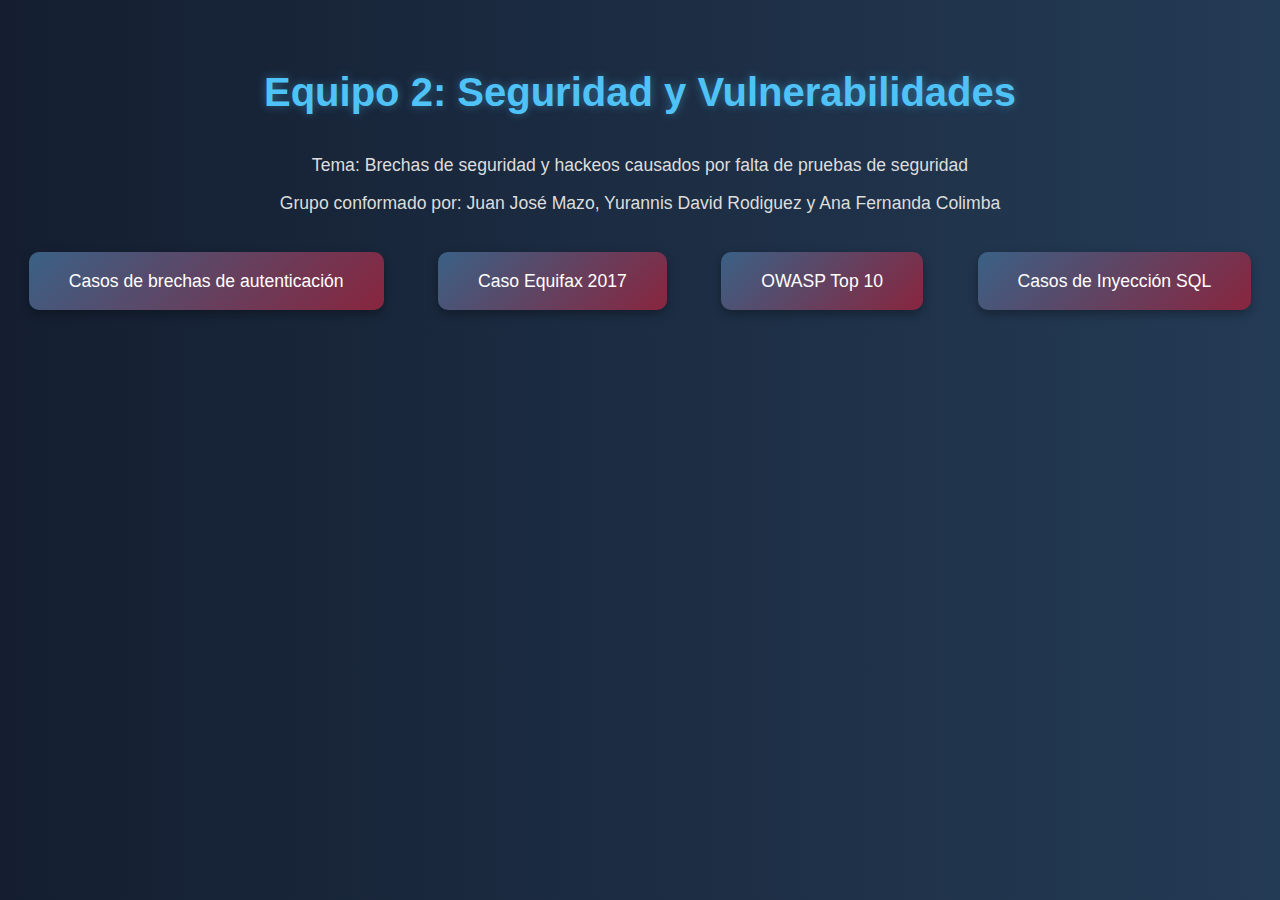
<file: index.html>
<!DOCTYPE html>
<html lang="es">
<head>
  <meta charset="UTF-8">
  <meta name="viewport" content="width=device-width, initial-scale=1.0">
  <title>Seguridad y Vulnerabilidades - Equipo 2</title>
    <link rel="stylesheet" href="styles.css">
</head>
<body>
    <header>
        <h1>Equipo 2: Seguridad y Vulnerabilidades</h1>
    </header>
  <p>Tema: Brechas de seguridad y hackeos causados por falta de pruebas de seguridad</p>
  <p>Grupo conformado por: Juan José Mazo, Yurannis David Rodiguez y Ana Fernanda Colimba</p>
  
  <div class="container">
    <a href="caso1.html" class="btn">Casos de brechas de autenticación</a>
    <a href="caso2.html" class="btn">Caso Equifax 2017</a>
    <a href="caso3.html" class="btn">OWASP Top 10</a>
    <a href="caso4.html" class="btn">Casos de Inyección SQL</a>
  </div>
</body>
</html>
</file>
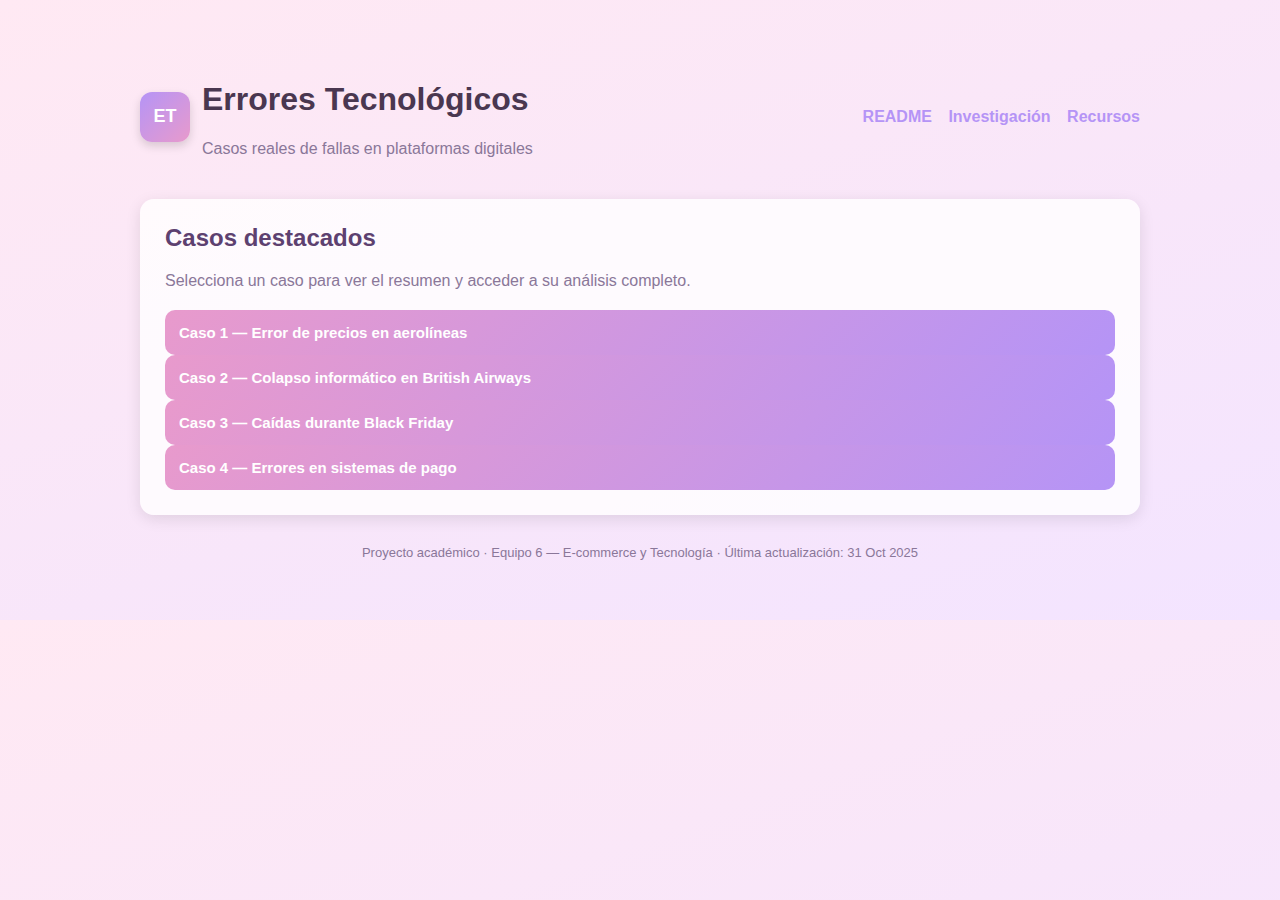
<file: Equipo 6-E-commerce y Retail/Pagina Web/index.html>
<!doctype html>
<html lang="es">
<head>
  <meta charset="utf-8" />
  <meta name="viewport" content="width=device-width,initial-scale=1" />
  <title>Errores Tecnológicos — Casos</title>
  <link rel="stylesheet" href="css/style.css">
</head>
<body>
  <div class="container">
    <header>
      <div class="brand">
        <div class="logo">ET</div>
        <div>
          <h1>Errores Tecnológicos</h1>
          <p class="lead">Casos reales de fallas en plataformas digitales</p>
        </div>
      </div>
      <nav>
       
        <a href="README.html">README</a>
        <a href="investigacion.html">Investigación</a>
        <a href="recursos.html">Recursos</a>
      </nav>
    </header>

    <section class="hero">
      <div class="intro">
        <h2>Casos destacados</h2>
        <p>Selecciona un caso para ver el resumen y acceder a su análisis completo.</p>

        <div class="accordion">
          <div class="item">
            <button class="accordion-btn">Caso 1 — Error de precios en aerolíneas</button>
            <div class="panel">
              <p>Un fallo en el sistema de tarifas permitió vender tiquetes a valores incorrectos. Se recomienda mejorar la validación de precios y monitoreo en tiempo real.</p>
              <a href="caso1.html" class="ver-mas">Ver caso completo</a>
            </div>
          </div>

          <div class="item">
            <button class="accordion-btn">Caso 2 — Colapso informático en British Airways</button>
            <div class="panel">
              <p>Una falla eléctrica causó la caída total del sistema. Hubo cancelaciones masivas y pérdidas millonarias. Se aconseja fortalecer la redundancia y los planes de recuperación.</p>
              <a href="caso2.html" class="ver-mas">Ver caso completo</a>
            </div>
          </div>

          <div class="item">
            <button class="accordion-btn">Caso 3 — Caídas durante Black Friday</button>
            <div class="panel">
              <p>El alto tráfico superó la capacidad de los servidores, provocando caídas de sitios. Es clave realizar pruebas de carga y usar infraestructura escalable.</p>
              <a href="caso3.html" class="ver-mas">Ver caso completo</a>
            </div>
          </div>

          <div class="item">
            <button class="accordion-btn">Caso 4 — Errores en sistemas de pago</button>
            <div class="panel">
              <p>Se detectaron cobros duplicados y fallos en la pasarela de pagos. Se recomienda aplicar idempotencia y mejores controles de reconciliación.</p>
              <a href="caso4.html" class="ver-mas">Ver caso completo</a>
            </div>
          </div>
        </div>
      </div>
    </section>

    <footer>
      Proyecto académico · Equipo 6 — E-commerce y Tecnología · Última actualización: 31 Oct 2025
    </footer>
  </div>

  <script src="script/app.js"></script>
</body>
</html>
</file>
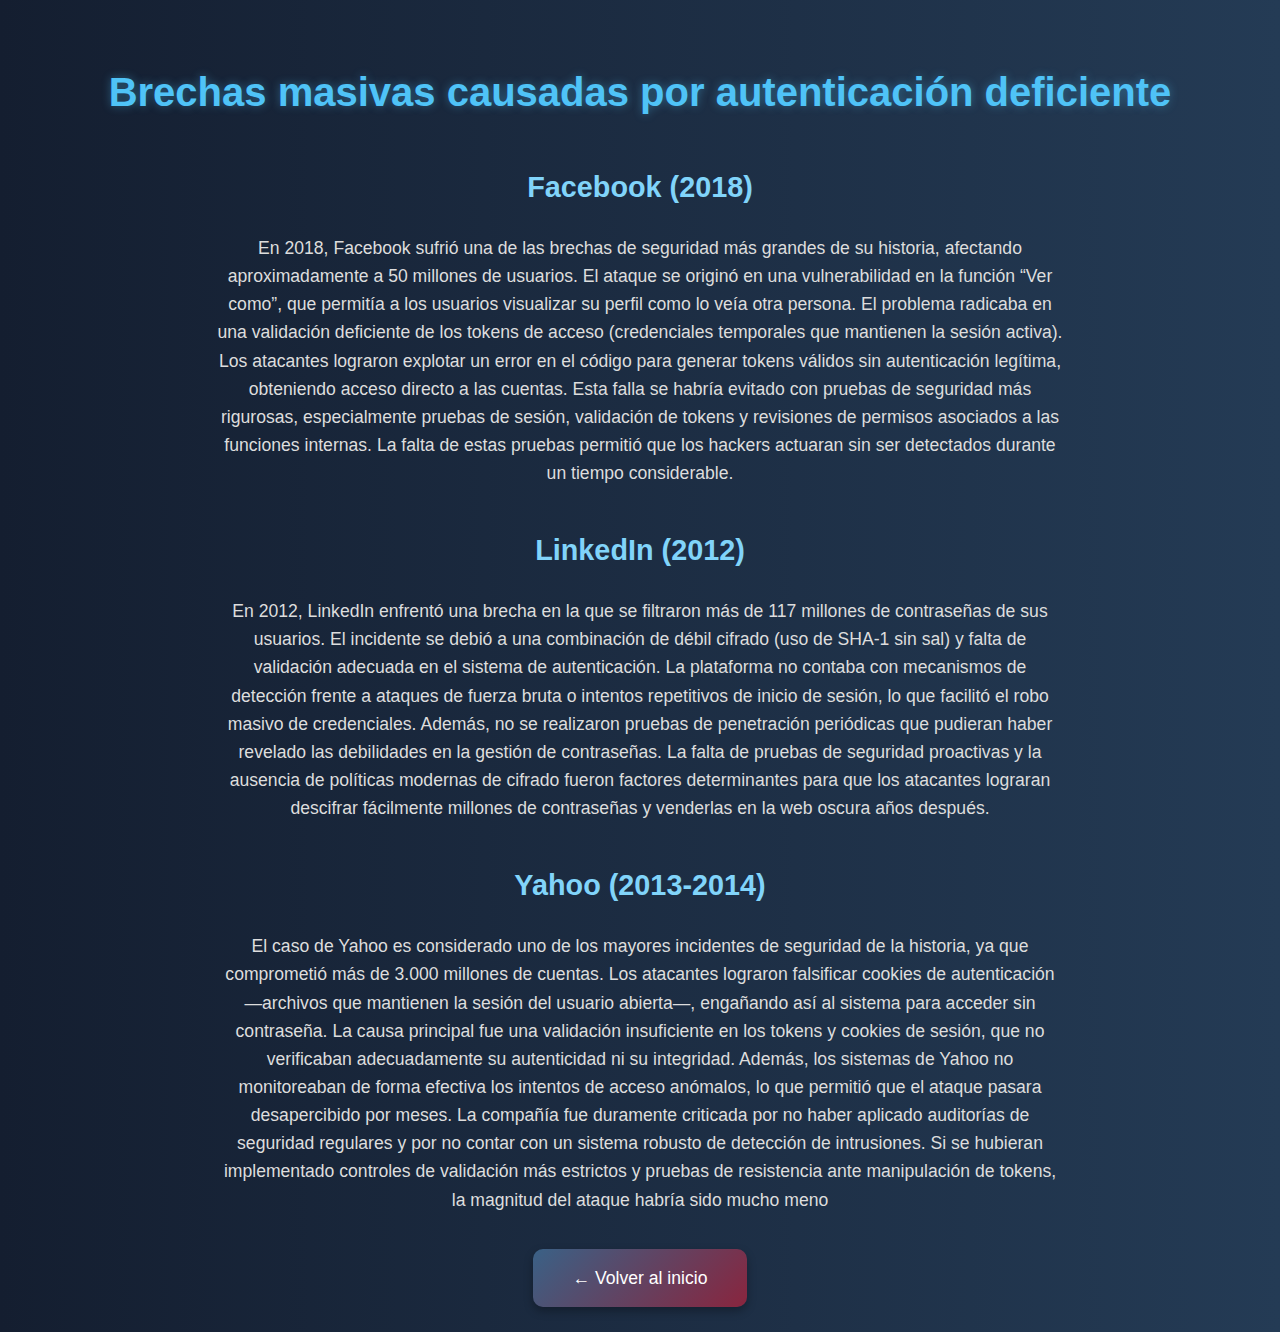
<file: caso1.html>
<!DOCTYPE html>
<html lang="es">
<head>
    <meta charset="UTF-8">
    <meta name="viewport" content="width=device-width, initial-scale=1.0">
    <title>Casos de Autenticación Deficiente</title>
    <link rel="stylesheet" href="styles.css">
</head>
<body>
    <header>
        <h1>Brechas masivas causadas por autenticación deficiente</h1>
    </header>

    <main>
        <section>
            <h2>Facebook (2018)</h2>
            <p>En 2018, Facebook sufrió una de las brechas de seguridad más grandes de su historia, afectando aproximadamente a 50 millones de usuarios. El ataque se originó en una vulnerabilidad en la función “Ver como”, que permitía a los usuarios visualizar su perfil como lo veía otra persona.
El problema radicaba en una validación deficiente de los tokens de acceso (credenciales temporales que mantienen la sesión activa). Los atacantes lograron explotar un error en el código para generar tokens válidos sin autenticación legítima, obteniendo acceso directo a las cuentas.
Esta falla se habría evitado con pruebas de seguridad más rigurosas, especialmente pruebas de sesión, validación de tokens y revisiones de permisos asociados a las funciones internas. La falta de estas pruebas permitió que los hackers actuaran sin ser detectados durante un tiempo considerable.</p>

            <h2>LinkedIn (2012)</h2>
            <p>En 2012, LinkedIn enfrentó una brecha en la que se filtraron más de 117 millones de contraseñas de sus usuarios. El incidente se debió a una combinación de débil cifrado (uso de SHA-1 sin sal) y falta de validación adecuada en el sistema de autenticación.
La plataforma no contaba con mecanismos de detección frente a ataques de fuerza bruta o intentos repetitivos de inicio de sesión, lo que facilitó el robo masivo de credenciales. Además, no se realizaron pruebas de penetración periódicas que pudieran haber revelado las debilidades en la gestión de contraseñas.
La falta de pruebas de seguridad proactivas y la ausencia de políticas modernas de cifrado fueron factores determinantes para que los atacantes lograran descifrar fácilmente millones de contraseñas y venderlas en la web oscura años después.</p>

            <h2>Yahoo (2013-2014)</h2>
            <p>El caso de Yahoo es considerado uno de los mayores incidentes de seguridad de la historia, ya que comprometió más de 3.000 millones de cuentas. Los atacantes lograron falsificar cookies de autenticación —archivos que mantienen la sesión del usuario abierta—, engañando así al sistema para acceder sin contraseña.
La causa principal fue una validación insuficiente en los tokens y cookies de sesión, que no verificaban adecuadamente su autenticidad ni su integridad. Además, los sistemas de Yahoo no monitoreaban de forma efectiva los intentos de acceso anómalos, lo que permitió que el ataque pasara desapercibido por meses.
La compañía fue duramente criticada por no haber aplicado auditorías de seguridad regulares y por no contar con un sistema robusto de detección de intrusiones. Si se hubieran implementado controles de validación más estrictos y pruebas de resistencia ante manipulación de tokens, la magnitud del ataque habría sido mucho meno</p>
        </section>

        <a href="index.html" class="btn">← Volver al inicio</a>
    </main>
</body>
</html>
</file>
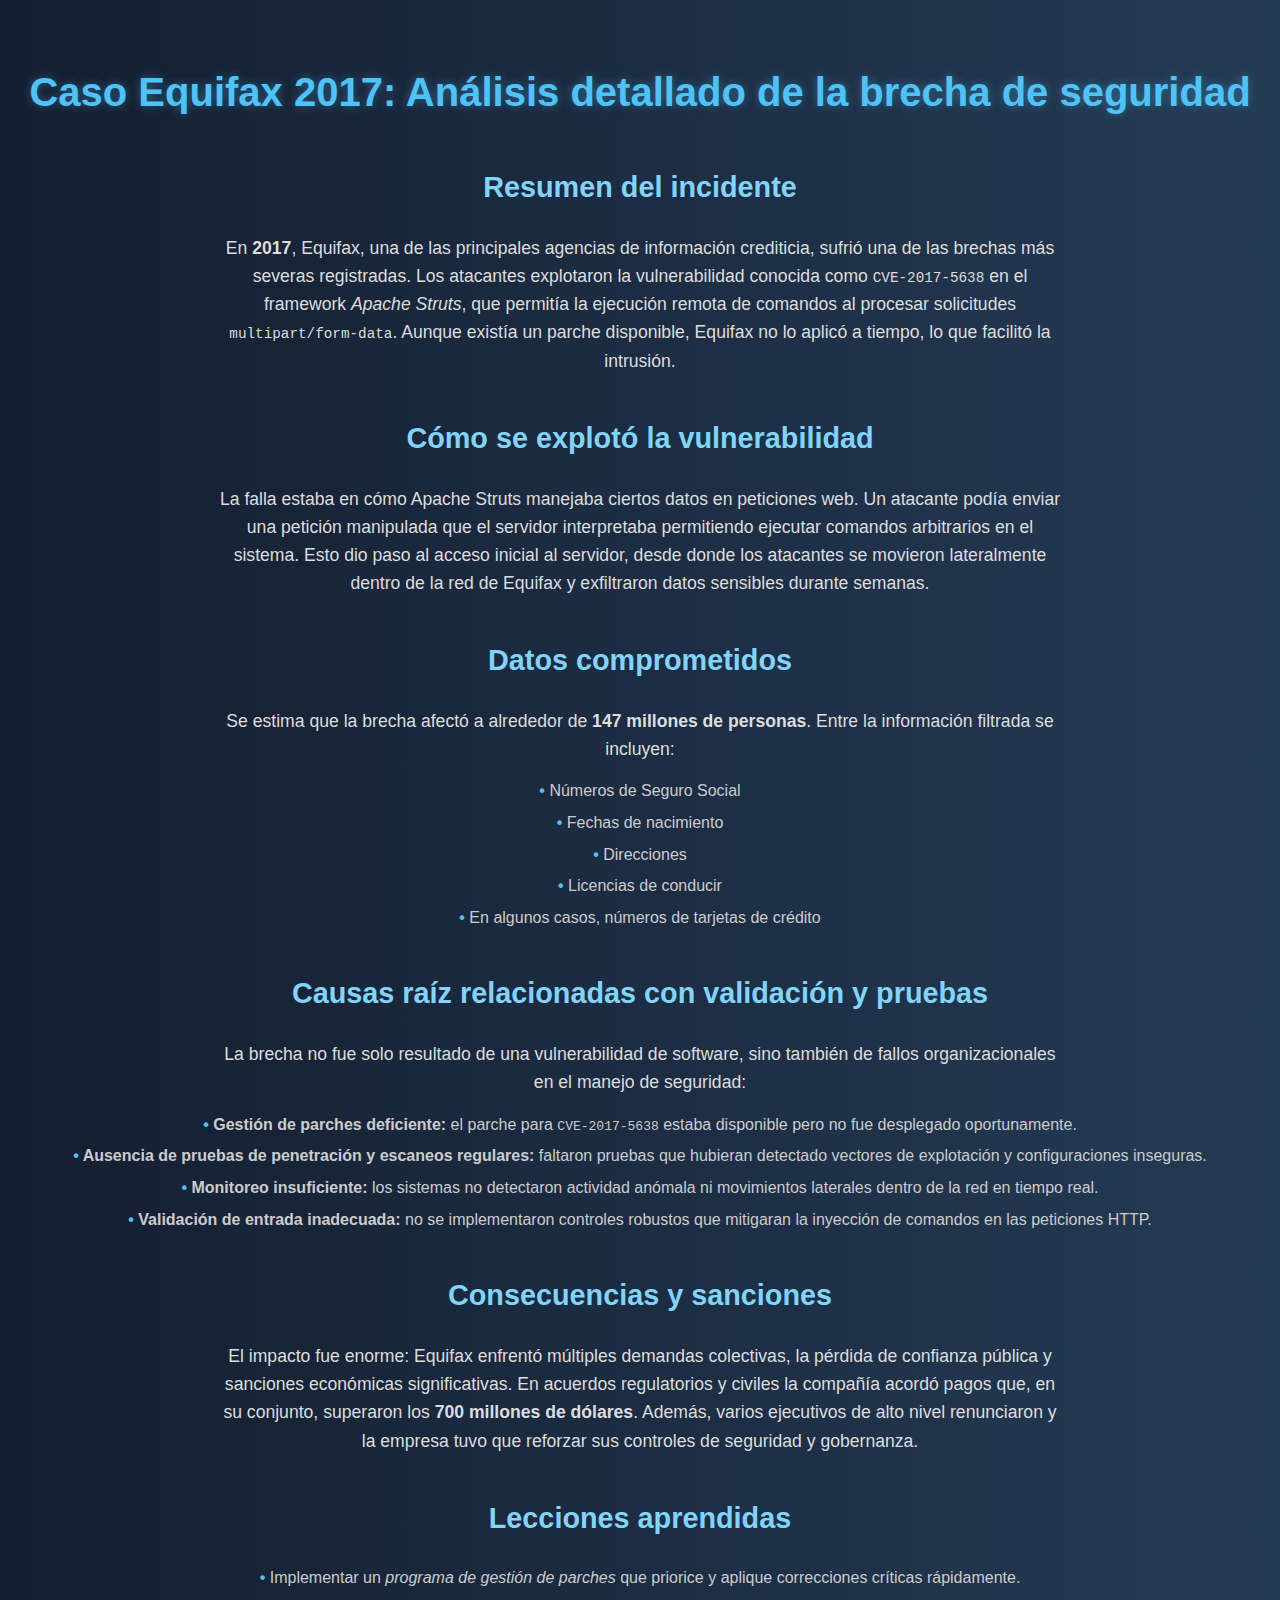
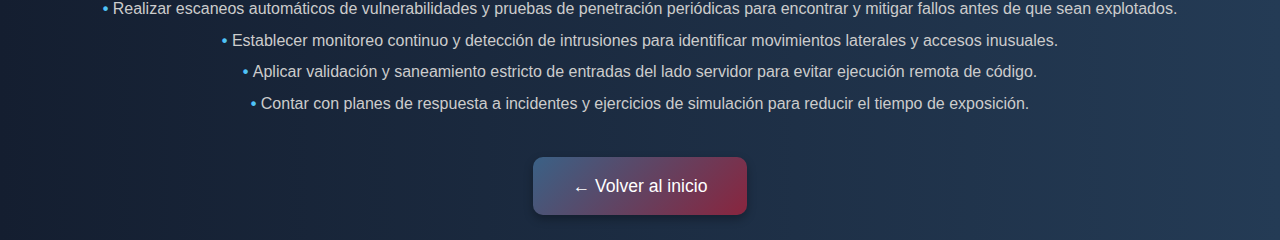
<file: caso2.html>
<!DOCTYPE html>
<html lang="es">
<head>
    <meta charset="UTF-8">
    <meta name="viewport" content="width=device-width, initial-scale=1.0">
    <title>Caso Equifax 2017</title>
    <link rel="stylesheet" href="styles.css">
</head>
<body>
    <header>
        <h1>Caso Equifax 2017: Análisis detallado de la brecha de seguridad</h1>
    </header>


    <section>
        <h2>Resumen del incidente</h2>
        <p>En <strong>2017</strong>, Equifax, una de las principales agencias de información crediticia, sufrió una de las brechas más severas registradas. Los atacantes explotaron la vulnerabilidad conocida como <code>CVE-2017-5638</code> en el framework <em>Apache Struts</em>, que permitía la ejecución remota de comandos al procesar solicitudes <code>multipart/form-data</code>. Aunque existía un parche disponible, Equifax no lo aplicó a tiempo, lo que facilitó la intrusión.</p>
    </section>


    <section>
        <h2>Cómo se explotó la vulnerabilidad</h2>
        <p>La falla estaba en cómo Apache Struts manejaba ciertos datos en peticiones web. Un atacante podía enviar una petición manipulada que el servidor interpretaba permitiendo ejecutar comandos arbitrarios en el sistema. Esto dio paso al acceso inicial al servidor, desde donde los atacantes se movieron lateralmente dentro de la red de Equifax y exfiltraron datos sensibles durante semanas.</p>
    </section>


    <section>
        <h2>Datos comprometidos</h2>
        <p>Se estima que la brecha afectó a alrededor de <strong>147 millones de personas</strong>. Entre la información filtrada se incluyen:</p>
        <ul>
            <li>Números de Seguro Social</li>
            <li>Fechas de nacimiento</li>
            <li>Direcciones</li>
            <li>Licencias de conducir</li>
            <li>En algunos casos, números de tarjetas de crédito</li>
        </ul>
    </section>


    <section>
        <h2>Causas raíz relacionadas con validación y pruebas</h2>
        <p>La brecha no fue solo resultado de una vulnerabilidad de software, sino también de fallos organizacionales en el manejo de seguridad:</p>
        <ul>
            <li><strong>Gestión de parches deficiente:</strong> el parche para <code>CVE-2017-5638</code> estaba disponible pero no fue desplegado oportunamente.</li>
            <li><strong>Ausencia de pruebas de penetración y escaneos regulares:</strong> faltaron pruebas que hubieran detectado vectores de explotación y configuraciones inseguras.</li>
            <li><strong>Monitoreo insuficiente:</strong> los sistemas no detectaron actividad anómala ni movimientos laterales dentro de la red en tiempo real.</li>
            <li><strong>Validación de entrada inadecuada:</strong> no se implementaron controles robustos que mitigaran la inyección de comandos en las peticiones HTTP.</li>
        </ul>
    </section>


    <section>
        <h2>Consecuencias y sanciones</h2>
        <p>El impacto fue enorme: Equifax enfrentó múltiples demandas colectivas, la pérdida de confianza pública y sanciones económicas significativas. En acuerdos regulatorios y civiles la compañía acordó pagos que, en su conjunto, superaron los <strong>700 millones de dólares</strong>. Además, varios ejecutivos de alto nivel renunciaron y la empresa tuvo que reforzar sus controles de seguridad y gobernanza.</p>
    </section>


    <section>
    <h2>Lecciones aprendidas</h2>
        <ul>
            <li>Implementar un <em>programa de gestión de parches</em> que priorice y aplique correcciones críticas rápidamente.</li>
            <li>Realizar escaneos automáticos de vulnerabilidades y pruebas de penetración periódicas para encontrar y mitigar fallos antes de que sean explotados.</li>
            <li>Establecer monitoreo continuo y detección de intrusiones para identificar movimientos laterales y accesos inusuales.</li>
            <li>Aplicar validación y saneamiento estricto de entradas del lado servidor para evitar ejecución remota de código.</li>
            <li>Contar con planes de respuesta a incidentes y ejercicios de simulación para reducir el tiempo de exposición.</li>
        </ul>
    </section>
        <a href="index.html" class="btn">← Volver al inicio</a>
    </main>
</body>
</html>
</file>
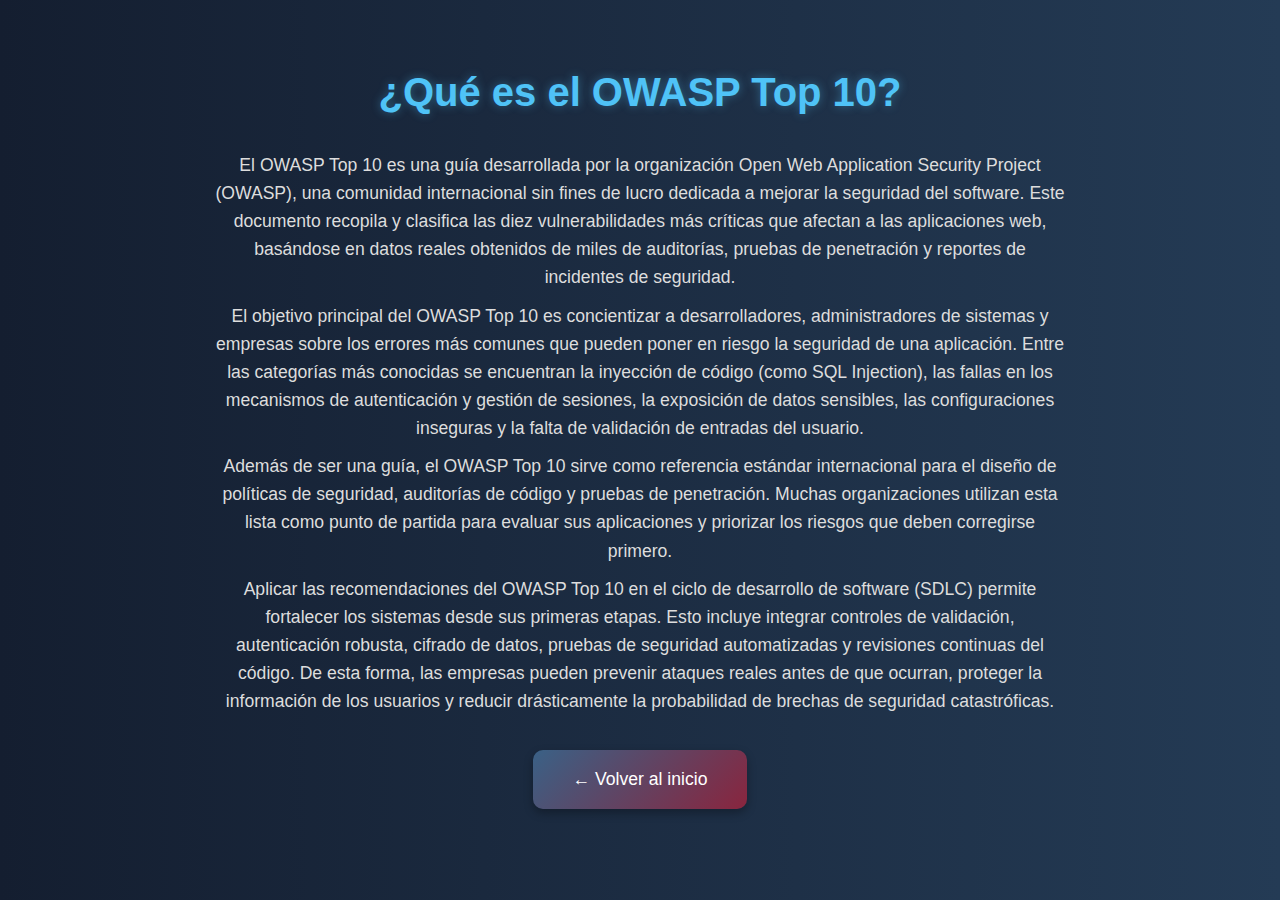
<file: caso3.html>
<!DOCTYPE html>
<html lang="es">
<head>
    <meta charset="UTF-8">
    <meta name="viewport" content="width=device-width, initial-scale=1.0">
    <title>OWASP Top 10</title>
    <link rel="stylesheet" href="styles.css">
</head>
<body>
    <header>
        <h1>¿Qué es el OWASP Top 10?</h1>
    </header>

    <main>
        <section>
            <p>El OWASP Top 10 es una guía desarrollada por la organización Open Web Application Security Project (OWASP), una comunidad internacional sin fines de lucro dedicada a mejorar la seguridad del software. Este documento recopila y clasifica las diez vulnerabilidades más críticas que afectan a las aplicaciones web, basándose en datos reales obtenidos de miles de auditorías, pruebas de penetración y reportes de incidentes de seguridad.</p>
            <p>El objetivo principal del OWASP Top 10 es concientizar a desarrolladores, administradores de sistemas y empresas sobre los errores más comunes que pueden poner en riesgo la seguridad de una aplicación. Entre las categorías más conocidas se encuentran la inyección de código (como SQL Injection), las fallas en los mecanismos de autenticación y gestión de sesiones, la exposición de datos sensibles, las configuraciones inseguras y la falta de validación de entradas del usuario.</p>
            <p>Además de ser una guía, el OWASP Top 10 sirve como referencia estándar internacional para el diseño de políticas de seguridad, auditorías de código y pruebas de penetración. Muchas organizaciones utilizan esta lista como punto de partida para evaluar sus aplicaciones y priorizar los riesgos que deben corregirse primero.</p>
            <p>Aplicar las recomendaciones del OWASP Top 10 en el ciclo de desarrollo de software (SDLC) permite fortalecer los sistemas desde sus primeras etapas. Esto incluye integrar controles de validación, autenticación robusta, cifrado de datos, pruebas de seguridad automatizadas y revisiones continuas del código. De esta forma, las empresas pueden prevenir ataques reales antes de que ocurran, proteger la información de los usuarios y reducir drásticamente la probabilidad de brechas de seguridad catastróficas.</p>
        </section>
        <a href="index.html" class="btn">← Volver al inicio</a>
    </main>
</body>
</html>
</file>
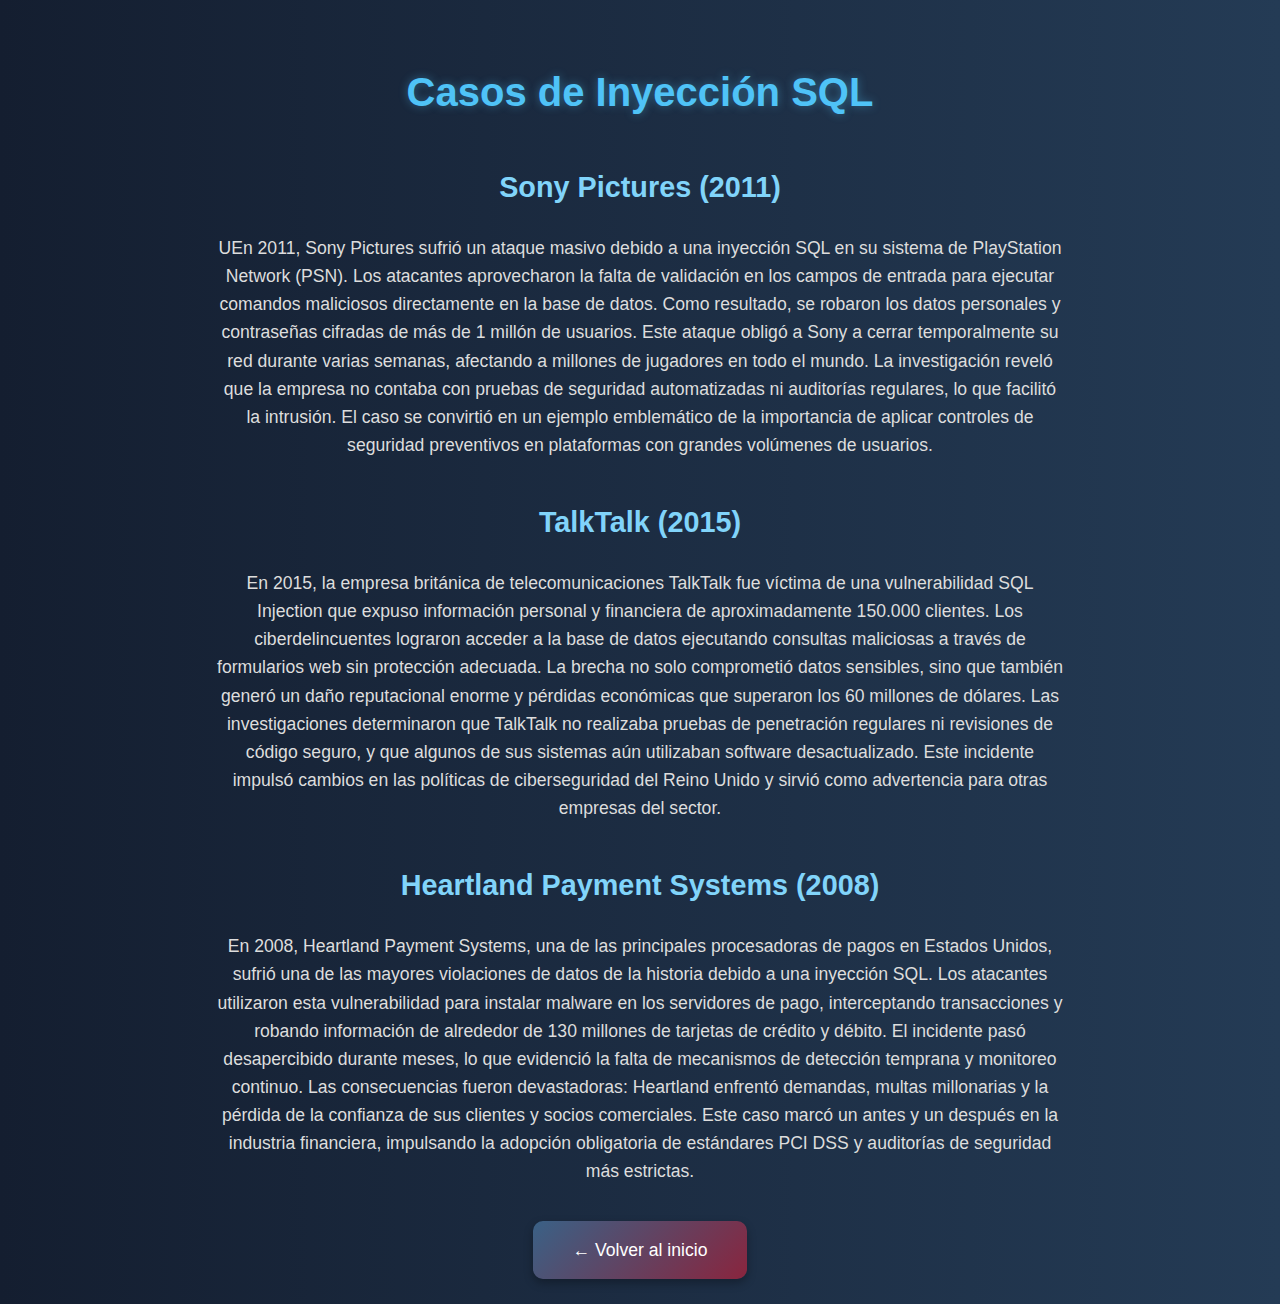
<file: caso4.html>
<!DOCTYPE html>
<html lang="es">
<head>
    <meta charset="UTF-8">
    <meta name="viewport" content="width=device-width, initial-scale=1.0">
    <title>Casos de Inyección SQL</title>
    <link rel="stylesheet" href="styles.css">
</head>
<body>
    <header>
        <h1>Casos de Inyección SQL</h1>
    </header>

    <main>
        <section>
            <h2>Sony Pictures (2011)</h2>
            <p>UEn 2011, Sony Pictures sufrió un ataque masivo debido a una inyección SQL en su sistema de PlayStation Network (PSN). Los atacantes aprovecharon la falta de validación en los campos de entrada para ejecutar comandos maliciosos directamente en la base de datos. Como resultado, se robaron los datos personales y contraseñas cifradas de más de 1 millón de usuarios. Este ataque obligó a Sony a cerrar temporalmente su red durante varias semanas, afectando a millones de jugadores en todo el mundo. La investigación reveló que la empresa no contaba con pruebas de seguridad automatizadas ni auditorías regulares, lo que facilitó la intrusión. El caso se convirtió en un ejemplo emblemático de la importancia de aplicar controles de seguridad preventivos en plataformas con grandes volúmenes de usuarios.</p>

            <h2>TalkTalk (2015)</h2>
            <p>En 2015, la empresa británica de telecomunicaciones TalkTalk fue víctima de una vulnerabilidad SQL Injection que expuso información personal y financiera de aproximadamente 150.000 clientes. Los ciberdelincuentes lograron acceder a la base de datos ejecutando consultas maliciosas a través de formularios web sin protección adecuada. La brecha no solo comprometió datos sensibles, sino que también generó un daño reputacional enorme y pérdidas económicas que superaron los 60 millones de dólares. Las investigaciones determinaron que TalkTalk no realizaba pruebas de penetración regulares ni revisiones de código seguro, y que algunos de sus sistemas aún utilizaban software desactualizado. Este incidente impulsó cambios en las políticas de ciberseguridad del Reino Unido y sirvió como advertencia para otras empresas del sector.</p>

            <h2>Heartland Payment Systems (2008)</h2>
            <p>En 2008, Heartland Payment Systems, una de las principales procesadoras de pagos en Estados Unidos, sufrió una de las mayores violaciones de datos de la historia debido a una inyección SQL. Los atacantes utilizaron esta vulnerabilidad para instalar malware en los servidores de pago, interceptando transacciones y robando información de alrededor de 130 millones de tarjetas de crédito y débito. El incidente pasó desapercibido durante meses, lo que evidenció la falta de mecanismos de detección temprana y monitoreo continuo. Las consecuencias fueron devastadoras: Heartland enfrentó demandas, multas millonarias y la pérdida de la confianza de sus clientes y socios comerciales. Este caso marcó un antes y un después en la industria financiera, impulsando la adopción obligatoria de estándares PCI DSS y auditorías de seguridad más estrictas.</p>
        </section>
        <a href="index.html" class="btn">← Volver al inicio</a>
    </main>
</body>
</html>
</file>
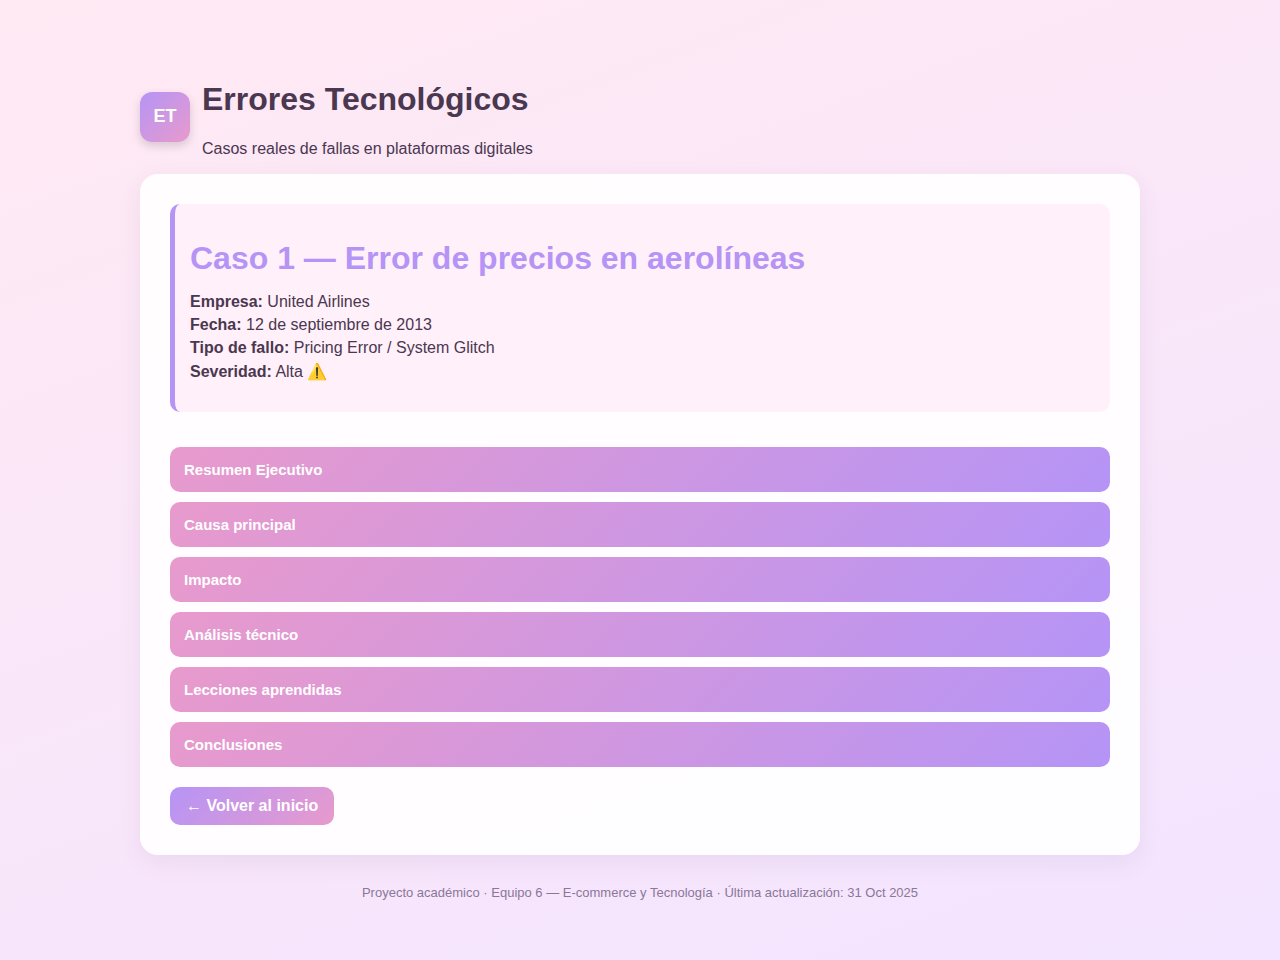
<file: Equipo 6-E-commerce y Retail/Pagina Web/caso1.html>
<!doctype html>
<html lang="es">
<head>
  <meta charset="utf-8" />
  <meta name="viewport" content="width=device-width, initial-scale=1.0" />
  <title>Caso 1 — Error de precios en aerolíneas</title>
  <link rel="stylesheet" href="css/caso1.css">
</head>
<body>
  <div class="container">
    <header>
      <div class="brand">
        <div class="logo">ET</div>
        <div>
          <h1>Errores Tecnológicos</h1>
          <p class="lead">Casos reales de fallas en plataformas digitales</p>
        </div>
      </div>
      
    </header>

    <section class="caso">
      <div class="resumen">
        <h1>Caso 1 — Error de precios en aerolíneas</h1>
        <ul>
          <li><strong>Empresa:</strong> United Airlines</li>
          <li><strong>Fecha:</strong> 12 de septiembre de 2013</li>
          <li><strong>Tipo de fallo:</strong> Pricing Error / System Glitch</li>
          <li><strong>Severidad:</strong> Alta ⚠️</li>
        </ul>
      </div>

      <div class="accordion">
        <button class="accordion-btn">Resumen Ejecutivo</button>
        <div class="panel">
          <p>El 12 de septiembre de 2013, United Airlines presentó un error crítico en su sistema de tarifas, lo que permitió publicar y vender tiquetes con precios entre $0 y $10 USD durante casi dos horas. Este incidente afectó múltiples rutas internacionales, generando pérdidas significativas y problemas de reputación.</p>
        </div>

        <button class="accordion-btn">Causa principal</button>
        <div class="panel">
          <p>El error se originó debido a una falla en el módulo de validación de precios del sistema interno de reservas. La actualización de software que debía corregir una tasa impositiva omitió una regla crítica en la fórmula de cálculo, resultando en la eliminación temporal de los impuestos y tarifas base.</p>
          <blockquote>“El problema fue causado por una actualización que se implementó sin las pruebas automatizadas completas en el entorno de staging.” — Informe técnico interno</blockquote>
        </div>

        <button class="accordion-btn">Impacto</button>
        <div class="panel">
          <ul>
            <li>Más de 5,000 boletos vendidos a precios erróneos.</li>
            <li>Pérdidas estimadas en más de 800,000 USD.</li>
            <li>Afectación de la imagen corporativa y reclamos públicos en redes sociales.</li>
            <li>Tiempo de recuperación del sistema: 2 horas.</li>
          </ul>
          <div class="timeline">
            <p><strong>Timeline del incidente:</strong></p>
            <ul>
              <li>⏰ 08:20 — Se lanza la actualización de tarifas.</li>
              <li>⏰ 08:45 — Primeros reportes de usuarios sobre boletos a $0.</li>
              <li>⏰ 09:30 — Departamento de IT detecta anomalías.</li>
              <li>⏰ 10:10 — Se desactiva el módulo de ventas temporalmente.</li>
              <li>⏰ 10:35 — Se implementa rollback de la versión anterior.</li>
            </ul>
          </div>
        </div>

        <button class="accordion-btn">Análisis técnico</button>
        <div class="panel">
          <p>La auditoría del código reveló que el error provenía de una variable mal declarada en el cálculo de las tasas base:</p>
          <pre><code>// Fragmento simplificado del módulo de cálculo
function calcularTarifa(base, impuestos) {
  let total = base + impuestos;
  if (!impuestos) total = base; // línea incorrecta: ignora tasas base
  return total;
}
          </code></pre>
          <p>El sistema debía realizar una validación cruzada con la API de tarifas, pero el endpoint de validación se encontraba fuera de servicio por mantenimiento.</p>
        </div>

        <button class="accordion-btn">Lecciones aprendidas</button>
        <div class="panel">
          <ul>
            <li>Implementar validaciones automáticas en todos los módulos críticos.</li>
            <li>Evitar despliegues sin pruebas de integración completas.</li>
            <li>Monitorear en tiempo real las variaciones de precios publicados.</li>
            <li>Establecer un plan de rollback inmediato ante anomalías detectadas.</li>
          </ul>
        </div>

        <button class="accordion-btn">Conclusiones</button>
        <div class="panel">
          <p>El incidente evidenció la falta de controles en el flujo de despliegue y pruebas de la aerolínea. Si bien el daño financiero fue absorbido internamente, el daño reputacional reforzó la importancia de la automatización de QA y la supervisión continua.</p>
        </div>
      </div>

      <a href="index.html" class="volver">← Volver al inicio</a>
    </section>

    <footer>
      Proyecto académico · Equipo 6 — E-commerce y Tecnología · Última actualización: 31 Oct 2025
    </footer>
  </div>

  <script>
    // Script de acordeón con animación suave
    const buttons = document.querySelectorAll(".accordion-btn");
    buttons.forEach(btn => {
      btn.addEventListener("click", function () {
        const panel = this.nextElementSibling;
        this.classList.toggle("active");
        if (panel.style.maxHeight) {
          panel.style.maxHeight = null;
        } else {
          panel.style.maxHeight = panel.scrollHeight + "px";
        }
      });
    });
  </script>
</body>
</html>
</file>
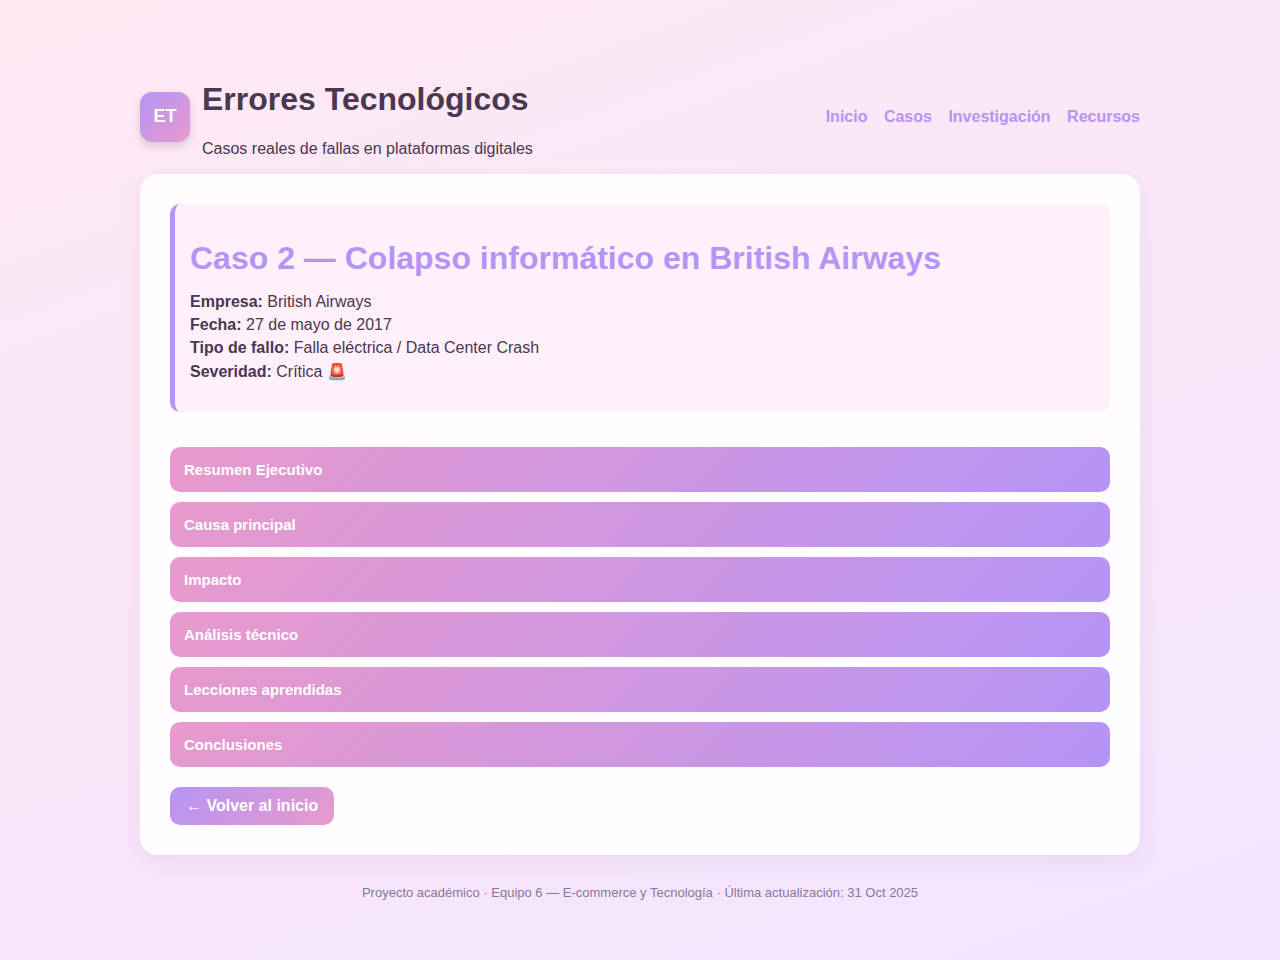
<file: Equipo 6-E-commerce y Retail/Pagina Web/caso2.html>
<!doctype html>
<html lang="es">
<head>
  <meta charset="utf-8" />
  <meta name="viewport" content="width=device-width, initial-scale=1.0" />
  <title>Caso 2 — Colapso informático en British Airways</title>
  <link rel="stylesheet" href="css/caso1.css">
</head>
<body>
  <div class="container">
    <header>
      <div class="brand">
        <div class="logo">ET</div>
        <div>
          <h1>Errores Tecnológicos</h1>
          <p class="lead">Casos reales de fallas en plataformas digitales</p>
        </div>
      </div>
      <nav>
        <a href="../index.html">Inicio</a>
        <a href="../index.html#casos">Casos</a>
        <a href="../index.html#investigacion">Investigación</a>
        <a href="../index.html#recursos">Recursos</a>
      </nav>
    </header>

    <section class="caso">
      <div class="resumen">
        <h1>Caso 2 — Colapso informático en British Airways</h1>
        <ul>
          <li><strong>Empresa:</strong> British Airways</li>
          <li><strong>Fecha:</strong> 27 de mayo de 2017</li>
          <li><strong>Tipo de fallo:</strong> Falla eléctrica / Data Center Crash</li>
          <li><strong>Severidad:</strong> Crítica 🚨</li>
        </ul>
      </div>

      <div class="accordion">
        <button class="accordion-btn">Resumen Ejecutivo</button>
        <div class="panel">
          <p>El 27 de mayo de 2017, British Airways sufrió un colapso total de su sistema informático, lo que provocó la cancelación de más de 400 vuelos y afectó a cerca de 75.000 pasajeros en todo el mundo. El incidente paralizó operaciones durante tres días y generó pérdidas millonarias.</p>
        </div>

        <button class="accordion-btn">Causa principal</button>
        <div class="panel">
          <p>La causa raíz fue una interrupción eléctrica en el centro de datos principal de Heathrow, seguida de un reinicio no controlado de los servidores críticos. Este reinicio afectó la integridad de los sistemas de reserva, equipaje y facturación, generando corrupción en bases de datos y pérdida temporal de información.</p>
          <blockquote>“El problema no fue la falta de energía, sino la falta de un procedimiento adecuado para el restablecimiento del sistema.” — Informe interno BA</blockquote>
        </div>

        <button class="accordion-btn">Impacto</button>
        <div class="panel">
          <ul>
            <li>Más de 75.000 pasajeros afectados.</li>
            <li>Cancelación de 400 vuelos y retrasos prolongados en otros 170.</li>
            <li>Pérdidas superiores a 100 millones de libras.</li>
            <li>Daño reputacional global y críticas mediáticas masivas.</li>
          </ul>

          <div class="timeline">
            <p><strong>Timeline del incidente:</strong></p>
            <ul>
              <li>🔌 09:30 — Corte de energía en el Data Center principal.</li>
              <li>🔁 09:45 — Reinicio manual de los sistemas críticos.</li>
              <li>💥 10:10 — Corrupción detectada en la base de datos de reservas.</li>
              <li>🛫 12:00 — Suspensión total de vuelos en Heathrow y Gatwick.</li>
              <li>🕓 16:30 — Comunicación oficial de la aerolínea sobre el fallo.</li>
            </ul>
          </div>
        </div>

        <button class="accordion-btn">Análisis técnico</button>
        <div class="panel">
          <p>La investigación posterior determinó que el problema se agravó por la ausencia de redundancia activa en el Data Center y la falta de sincronización con el centro de respaldo. El sistema dependía de una arquitectura monolítica obsoleta y sin virtualización adecuada.</p>
          <pre><code># Ejemplo de diagrama lógico simplificado
[Main Server] ---x--- [Backup Server]
    |                     |
  Sistema A            Sistema B
  (Reservas)           (Equipaje)
          </code></pre>
          <p>Además, se evidenció la inexistencia de un plan de recuperación ante desastres (DRP) completamente probado.</p>
        </div>

        <button class="accordion-btn">Lecciones aprendidas</button>
        <div class="panel">
          <ul>
            <li>Implementar redundancia activa-activa en sistemas críticos.</li>
            <li>Establecer protocolos automáticos de recuperación ante fallos.</li>
            <li>Realizar simulacros de desastre al menos dos veces por año.</li>
            <li>Actualizar infraestructura a entornos virtualizados o en la nube.</li>
          </ul>
        </div>

        <button class="accordion-btn">Conclusiones</button>
        <div class="panel">
          <p>El caso de British Airways representa uno de los fallos más costosos de la aviación moderna. El incidente subraya la importancia de contar con planes sólidos de continuidad del negocio y arquitecturas TI resilientes, especialmente en organizaciones con operaciones globales.</p>
        </div>
      </div>

      <a href="index.html" class="volver">← Volver al inicio</a>
    </section>

    <footer>
      Proyecto académico · Equipo 6 — E-commerce y Tecnología · Última actualización: 31 Oct 2025
    </footer>
  </div>

  <script>
    const buttons = document.querySelectorAll(".accordion-btn");
    buttons.forEach(btn => {
      btn.addEventListener("click", function () {
        const panel = this.nextElementSibling;
        this.classList.toggle("active");
        if (panel.style.maxHeight) {
          panel.style.maxHeight = null;
        } else {
          panel.style.maxHeight = panel.scrollHeight + "px";
        }
      });
    });
  </script>
</body>
</html>
</file>
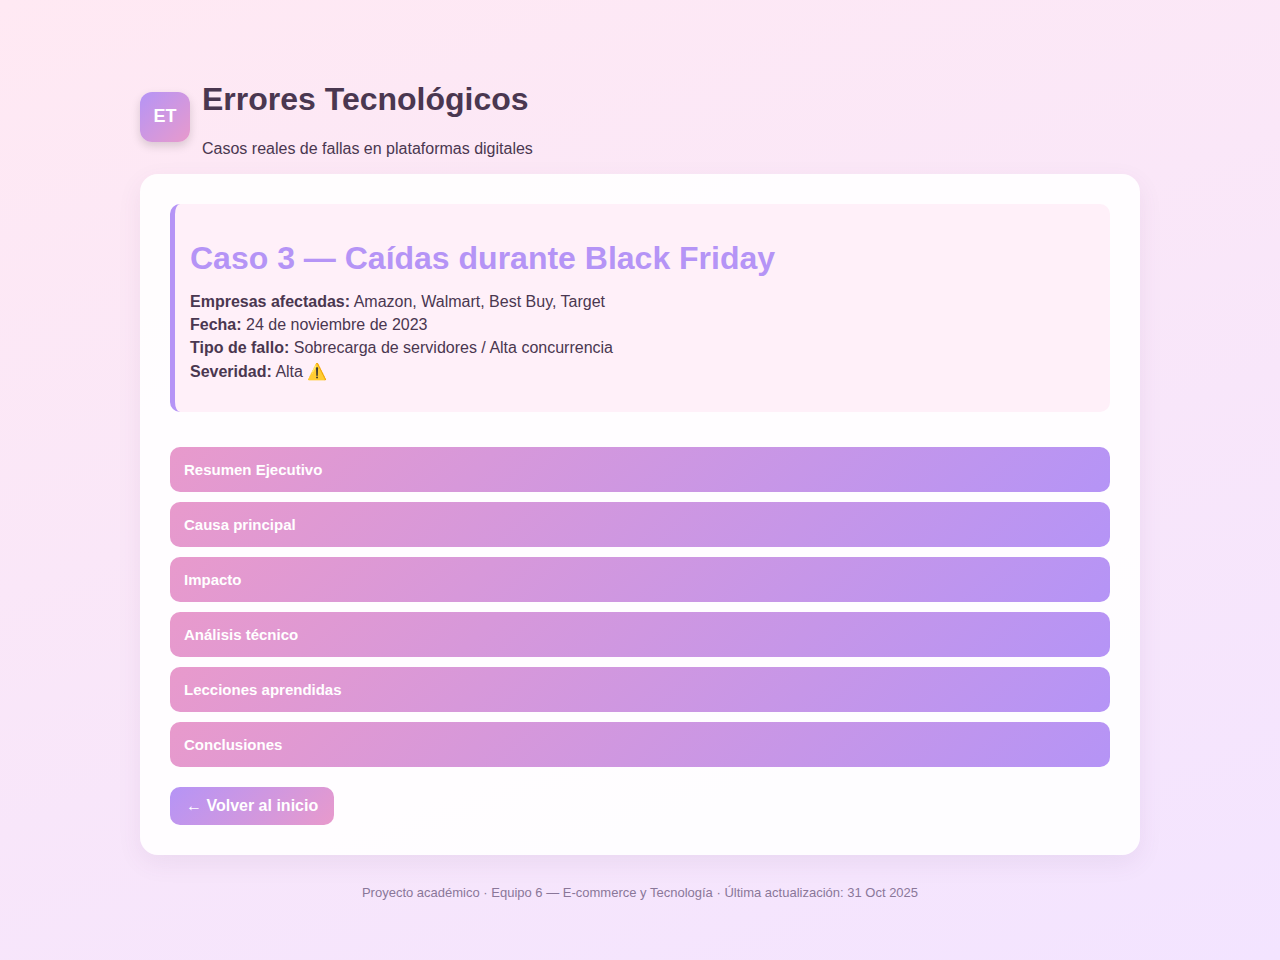
<file: Equipo 6-E-commerce y Retail/Pagina Web/caso3.html>
<!doctype html>
<html lang="es">
<head>
  <meta charset="utf-8" />
  <meta name="viewport" content="width=device-width, initial-scale=1.0" />
  <title>Caso 3 — Caídas durante Black Friday</title>
  <link rel="stylesheet" href="css/caso1.css">
</head>
<body>
  <div class="container">
    <header>
      <div class="brand">
        <div class="logo">ET</div>
        <div>
          <h1>Errores Tecnológicos</h1>
          <p class="lead">Casos reales de fallas en plataformas digitales</p>
        </div>
      </div>
      
       
       
    </header>

    <section class="caso">
      <div class="resumen">
        <h1>Caso 3 — Caídas durante Black Friday</h1>
        <ul>
          <li><strong>Empresas afectadas:</strong> Amazon, Walmart, Best Buy, Target</li>
          <li><strong>Fecha:</strong> 24 de noviembre de 2023</li>
          <li><strong>Tipo de fallo:</strong> Sobrecarga de servidores / Alta concurrencia</li>
          <li><strong>Severidad:</strong> Alta ⚠️</li>
        </ul>
      </div>

      <div class="accordion">
        <button class="accordion-btn">Resumen Ejecutivo</button>
        <div class="panel">
          <p>Durante el Black Friday de 2023, varias plataformas de e-commerce presentaron caídas y lentitud extrema debido a una demanda superior a la esperada. Millones de usuarios simultáneos provocaron la saturación de servidores y la degradación de servicios en línea.</p>
          <p>Empresas como Amazon, Walmart y Best Buy reportaron interrupciones temporales en sus sistemas de pago y carritos de compra.</p>
        </div>

        <button class="accordion-btn">Causa principal</button>
        <div class="panel">
          <p>El aumento repentino de tráfico superó los límites de capacidad de la infraestructura de servidores. Aunque muchas empresas ya operaban en entornos de nube, la configuración de escalabilidad automática no fue suficiente para manejar los picos máximos de carga.</p>
          <blockquote>“El error no fue de tecnología, sino de previsión: los picos de tráfico duplicaron las estimaciones más altas.” — Informe AWS Retail 2023</blockquote>
        </div>

        <button class="accordion-btn">Impacto</button>
        <div class="panel">
          <ul>
            <li>Pérdidas de ventas estimadas en más de 1.2 mil millones de dólares.</li>
            <li>Más de 45 minutos promedio de inactividad en las principales tiendas online.</li>
            <li>Colapsos en sistemas de pago, listas de deseos y procesamiento de órdenes.</li>
            <li>Clientes frustrados y críticas masivas en redes sociales.</li>
          </ul>

          <div class="timeline">
            <p><strong>Timeline del incidente:</strong></p>
            <ul>
              <li>🕛 00:00 — Inicia Black Friday con picos iniciales de tráfico.</li>
              <li>🕐 01:15 — Amazon y Walmart reportan lentitud en procesos de pago.</li>
              <li>🕒 03:00 — Caídas parciales en servidores de AWS US-East.</li>
              <li>🕔 05:30 — Restablecimiento gradual de servicios.</li>
              <li>🕗 08:00 — Servicios 100% operativos con tráfico estabilizado.</li>
            </ul>
          </div>
        </div>

        <button class="accordion-btn">Análisis técnico</button>
        <div class="panel">
          <p>Los reportes técnicos indicaron que la infraestructura de microservicios de algunas plataformas presentó cuellos de botella en los servicios de autenticación y gestión de inventarios. La falta de balanceadores de carga redundantes y estrategias de *rate limiting* contribuyó al colapso.</p>
          <pre><code># Ejemplo de configuración deficiente en AWS Auto Scaling
AutoScalingGroup:
  MaxSize: 200
  MinSize: 50
  DesiredCapacity: 60
# El límite máximo no permitió escalar más allá del 300% de la demanda inicial.
          </code></pre>
          <p>Además, las conexiones de base de datos alcanzaron el número máximo de sesiones, generando errores 504 (Gateway Timeout).</p>
        </div>

        <button class="accordion-btn">Lecciones aprendidas</button>
        <div class="panel">
          <ul>
            <li>Implementar sistemas de monitoreo predictivo para prever picos de tráfico.</li>
            <li>Revisar políticas de autoescalado en infraestructura en la nube.</li>
            <li>Usar balanceadores de carga distribuidos en múltiples regiones.</li>
            <li>Probar el sistema con herramientas de carga realista (stress testing).</li>
          </ul>
        </div>

        <button class="accordion-btn">Conclusiones</button>
        <div class="panel">
          <p>Las caídas durante el Black Friday demostraron que incluso las plataformas más grandes pueden fallar ante picos de tráfico imprevistos. Este caso subraya la necesidad de diseñar arquitecturas resilientes, basadas en redundancia, automatización y monitoreo constante.</p>
        </div>
      </div>

      <a href="index.html" class="volver">← Volver al inicio</a>
    </section>

    <footer>
      Proyecto académico · Equipo 6 — E-commerce y Tecnología · Última actualización: 31 Oct 2025
    </footer>
  </div>

  <script>
    const buttons = document.querySelectorAll(".accordion-btn");
    buttons.forEach(btn => {
      btn.addEventListener("click", function () {
        const panel = this.nextElementSibling;
        this.classList.toggle("active");
        if (panel.style.maxHeight) {
          panel.style.maxHeight = null;
        } else {
          panel.style.maxHeight = panel.scrollHeight + "px";
        }
      });
    });
  </script>
</body>
</html>
</file>
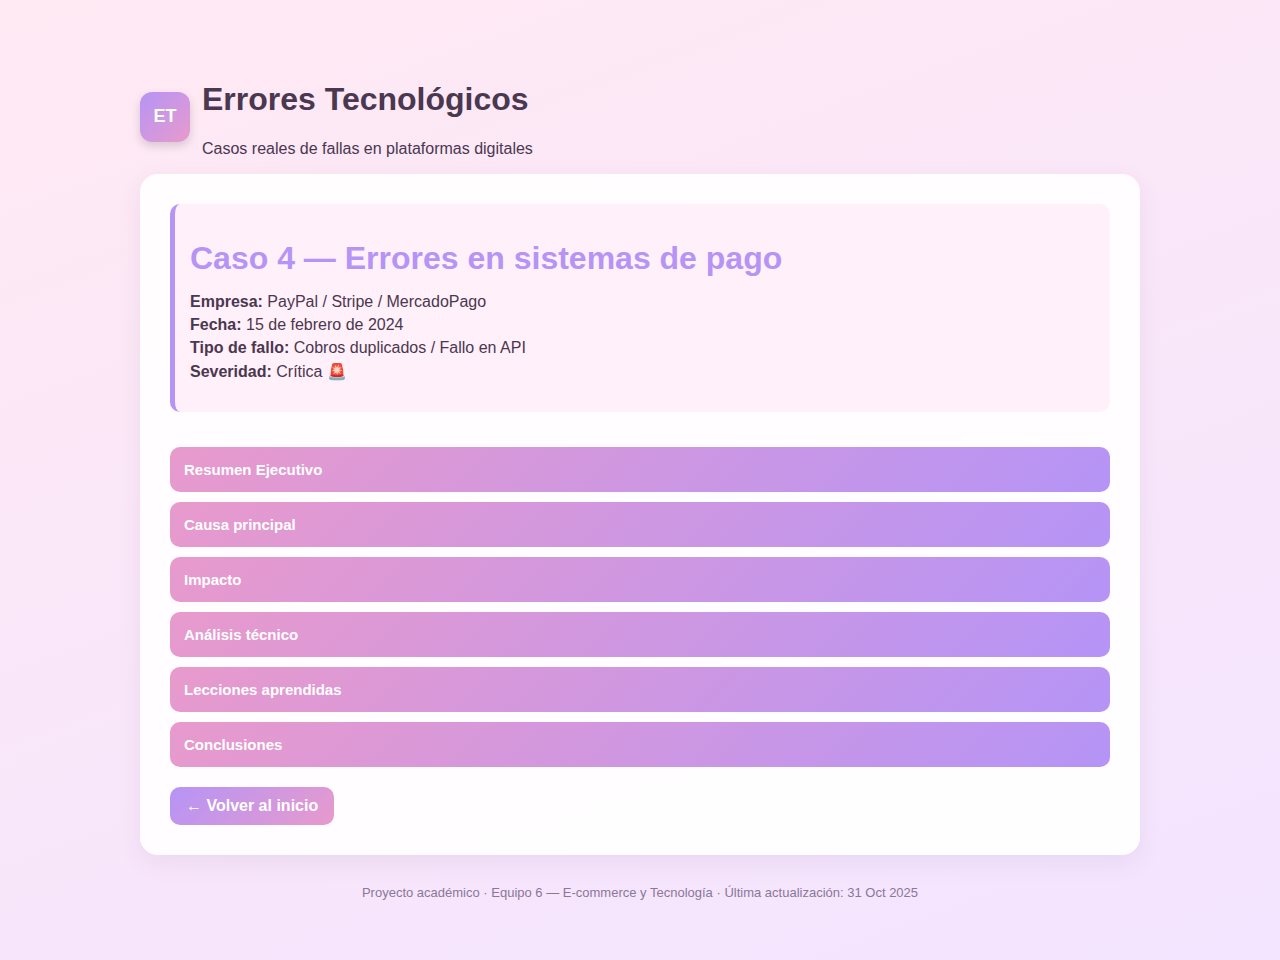
<file: Equipo 6-E-commerce y Retail/Pagina Web/caso4.html>
<!doctype html>
<html lang="es">
<head>
  <meta charset="utf-8" />
  <meta name="viewport" content="width=device-width, initial-scale=1.0" />
  <title>Caso 4 — Errores en sistemas de pago</title>
  <link rel="stylesheet" href="css/caso1.css">
</head>
<body>
  <div class="container">
    <header>
      <div class="brand">
        <div class="logo">ET</div>
        <div>
          <h1>Errores Tecnológicos</h1>
          <p class="lead">Casos reales de fallas en plataformas digitales</p>
        </div>
      </div>
     
    </header>

    <section class="caso">
      <div class="resumen">
        <h1>Caso 4 — Errores en sistemas de pago</h1>
        <ul>
          <li><strong>Empresa:</strong> PayPal / Stripe / MercadoPago</li>
          <li><strong>Fecha:</strong> 15 de febrero de 2024</li>
          <li><strong>Tipo de fallo:</strong> Cobros duplicados / Fallo en API</li>
          <li><strong>Severidad:</strong> Crítica 🚨</li>
        </ul>
      </div>

      <div class="accordion">
        <button class="accordion-btn">Resumen Ejecutivo</button>
        <div class="panel">
          <p>Durante las primeras horas del 15 de febrero de 2024, múltiples plataformas de pago digital reportaron errores de procesamiento que causaron cobros duplicados a miles de usuarios. El problema afectó transacciones en PayPal, Stripe y MercadoPago, provocando reclamos masivos.</p>
        </div>

        <button class="accordion-btn">Causa principal</button>
        <div class="panel">
          <p>La causa raíz fue una actualización simultánea de los módulos de conciliación de pagos en varios proveedores que usaban una API compartida. Un error en la gestión de idempotencia permitió que las solicitudes de pago se procesaran más de una vez cuando los servidores respondían con lentitud.</p>
          <blockquote>“Las solicitudes duplicadas fueron tratadas como nuevas transacciones en lugar de ignorarse, violando la regla de idempotencia del sistema.” — Reporte técnico de Stripe</blockquote>
        </div>

        <button class="accordion-btn">Impacto</button>
        <div class="panel">
          <ul>
            <li>Miles de usuarios recibieron cobros duplicados o triples.</li>
            <li>Pérdidas económicas y devoluciones automáticas estimadas en 2.5 millones USD.</li>
            <li>Caída de confianza en los sistemas de pago afectados.</li>
            <li>Retrasos de hasta 48 horas en conciliaciones bancarias.</li>
          </ul>

          <div class="timeline">
            <p><strong>Timeline del incidente:</strong></p>
            <ul>
              <li>💳 01:00 — Inicio del despliegue de actualización en servidores de pago.</li>
              <li>💥 02:15 — Primeros reportes de cobros duplicados en redes sociales.</li>
              <li>🧩 03:40 — Equipos técnicos detectan inconsistencia en respuestas HTTP.</li>
              <li>🕓 04:20 — Se detiene la propagación de la versión defectuosa.</li>
              <li>🕗 07:00 — Implementación de rollback y reversión de pagos duplicados.</li>
            </ul>
          </div>
        </div>

        <button class="accordion-btn">Análisis técnico</button>
        <div class="panel">
          <p>El análisis técnico demostró que el problema se debió a la ausencia de un control robusto de idempotencia en la API de pagos. Cada solicitud debía incluir un identificador único (<code>idempotency_key</code>), pero al no validarse correctamente, las transacciones se ejecutaron múltiples veces.</p>

          <pre><code># Ejemplo de validación incorrecta en la API
if not payment_exists(request.idempotency_key):
    process_payment(request)
else:
    process_payment(request)  # Error: no se bloquea la transacción duplicada
          </code></pre>

          <p>Además, los logs del sistema mostraron que las respuestas HTTP 500 (error interno del servidor) fueron tratadas como fallos temporales, lo que provocó reintentos automáticos sin verificación de duplicidad.</p>
        </div>

        <button class="accordion-btn">Lecciones aprendidas</button>
        <div class="panel">
          <ul>
            <li>Implementar validaciones estrictas de idempotencia en todas las APIs de pago.</li>
            <li>Diseñar sistemas de reintento que validen el estado de las transacciones previas.</li>
            <li>Monitorear métricas de error en tiempo real para detectar anomalías.</li>
            <li>Coordinar despliegues globales de manera escalonada para evitar conflictos simultáneos.</li>
          </ul>
        </div>

        <button class="accordion-btn">Conclusiones</button>
        <div class="panel">
          <p>El caso evidencia cómo un pequeño error en la gestión de solicitudes puede desencadenar pérdidas financieras y daños reputacionales a nivel global. Las empresas de pago deben priorizar la integridad transaccional y adoptar arquitecturas resilientes que eviten repeticiones en los procesos críticos.</p>
        </div>
      </div>

      <a href="index.html" class="volver">← Volver al inicio</a>
    </section>

    <footer>
      Proyecto académico · Equipo 6 — E-commerce y Tecnología · Última actualización: 31 Oct 2025
    </footer>
  </div>

  <script>
    const buttons = document.querySelectorAll(".accordion-btn");
    buttons.forEach(btn => {
      btn.addEventListener("click", function () {
        const panel = this.nextElementSibling;
        this.classList.toggle("active");
        if (panel.style.maxHeight) {
          panel.style.maxHeight = null;
        } else {
          panel.style.maxHeight = panel.scrollHeight + "px";
        }
      });
    });
  </script>
</body>
</html>
</file>
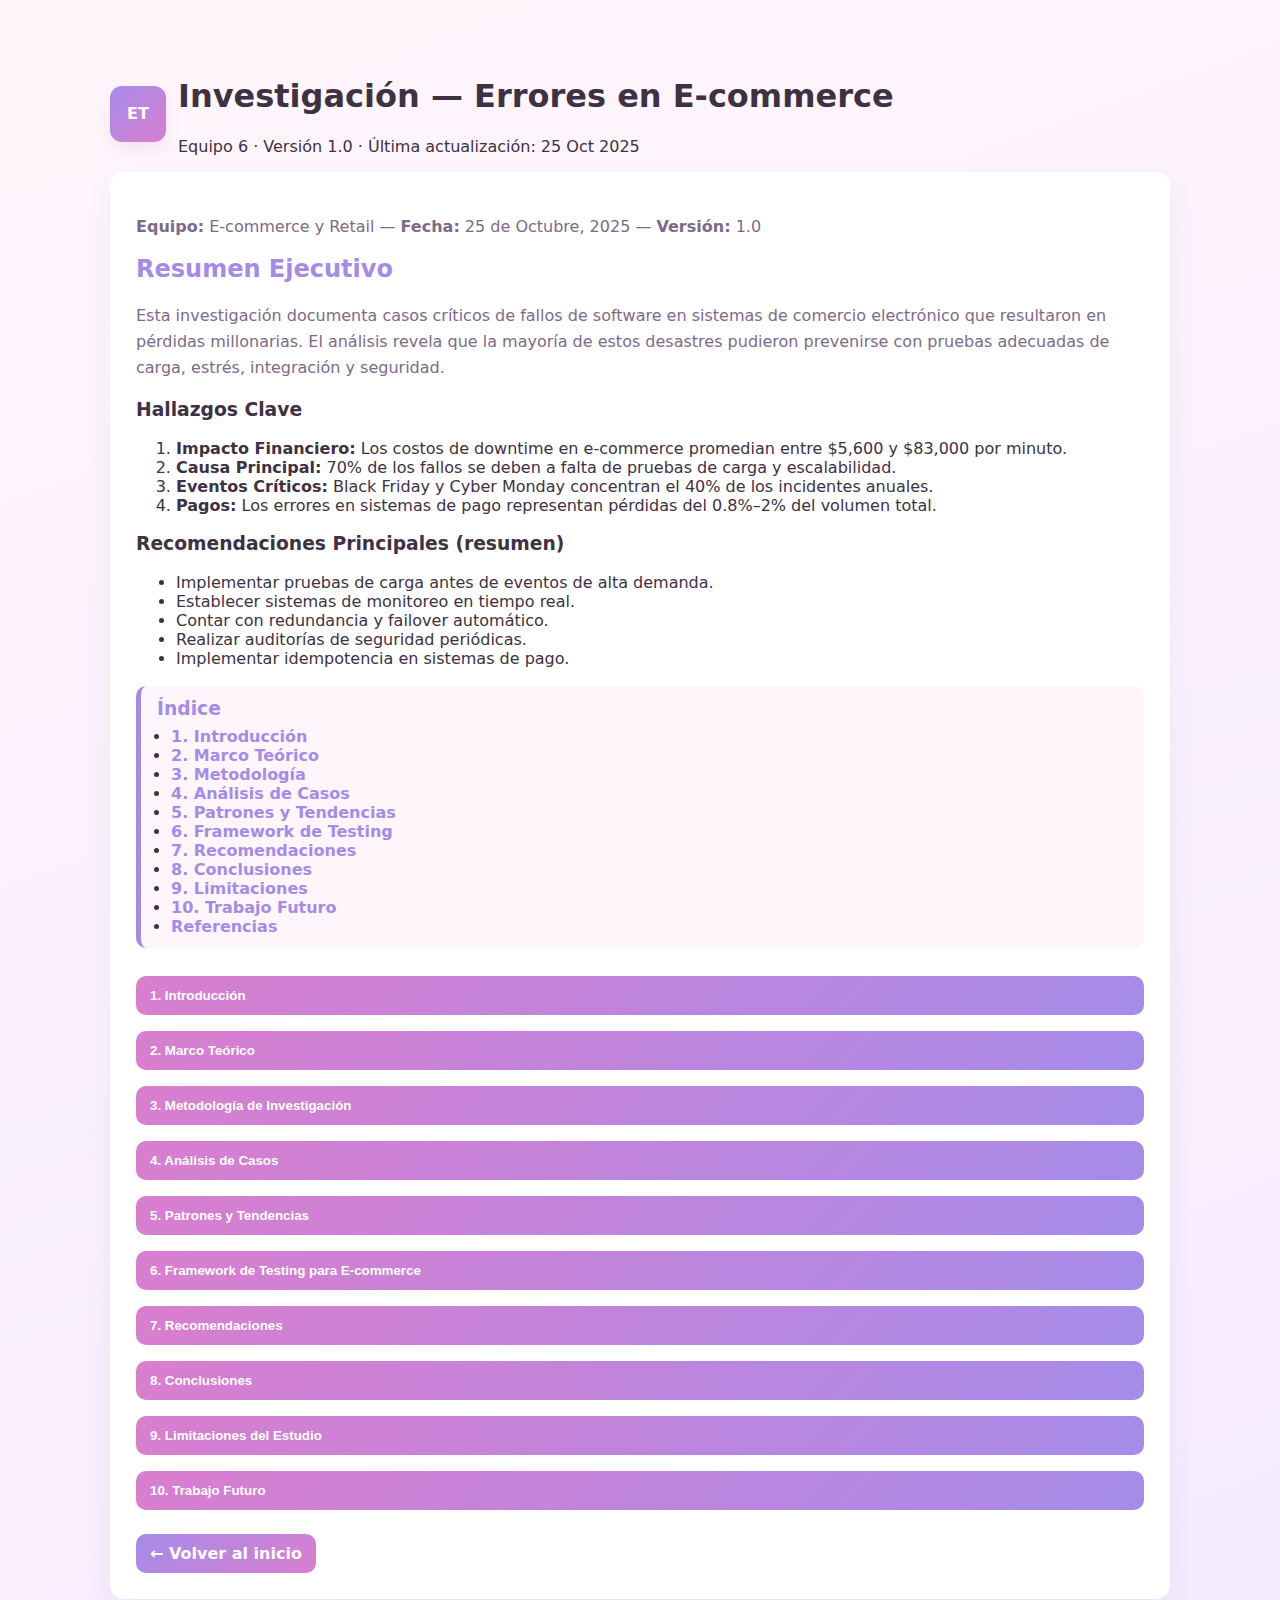
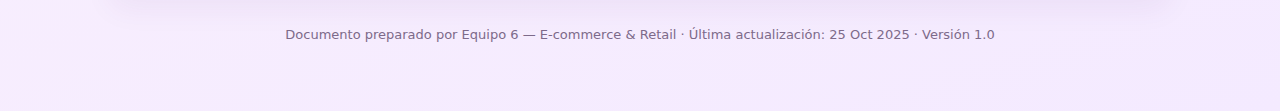
<file: Equipo 6-E-commerce y Retail/Pagina Web/investigacion.html>
<!doctype html>
<html lang="es">
<head>
  <meta charset="utf-8" />
  <meta name="viewport" content="width=device-width, initial-scale=1" />
  <title>Investigación — Errores en Sistemas de E-commerce</title>
  <link rel="stylesheet" href="css/investigacion.css">
</head>
<body>
  <div class="container">
    <!-- Metadatos: contenido extraído de investigacion.md. :contentReference[oaicite:1]{index=1} -->
    <header>
      <div class="brand">
        <div class="logo">ET</div>
        <div>
          <h1>Investigación — Errores en E-commerce</h1>
          <p class="lead">Equipo 6 · Versión 1.0 · Última actualización: 25 Oct 2025</p>
        </div>
      </div>
      
    </header>

    <main class="investigacion">
      <section class="hero">
        <div class="meta">
          <p><strong>Equipo:</strong> E-commerce y Retail — <strong>Fecha:</strong> 25 de Octubre, 2025 — <strong>Versión:</strong> 1.0</p>
        </div>

        <div class="intro">
          <h2>Resumen Ejecutivo</h2>
          <p>Esta investigación documenta casos críticos de fallos de software en sistemas de comercio electrónico que resultaron en pérdidas millonarias. El análisis revela que la mayoría de estos desastres pudieron prevenirse con pruebas adecuadas de carga, estrés, integración y seguridad.</p>

          <h3>Hallazgos Clave</h3>
          <ol>
            <li><strong>Impacto Financiero:</strong> Los costos de downtime en e-commerce promedian entre $5,600 y $83,000 por minuto.</li>
            <li><strong>Causa Principal:</strong> 70% de los fallos se deben a falta de pruebas de carga y escalabilidad.</li>
            <li><strong>Eventos Críticos:</strong> Black Friday y Cyber Monday concentran el 40% de los incidentes anuales.</li>
            <li><strong>Pagos:</strong> Los errores en sistemas de pago representan pérdidas del 0.8%–2% del volumen total.</li>
          </ol>

          <h3>Recomendaciones Principales (resumen)</h3>
          <ul>
            <li>Implementar pruebas de carga antes de eventos de alta demanda.</li>
            <li>Establecer sistemas de monitoreo en tiempo real.</li>
            <li>Contar con redundancia y failover automático.</li>
            <li>Realizar auditorías de seguridad periódicas.</li>
            <li>Implementar idempotencia en sistemas de pago.</li>
          </ul>
        </div>
      </section>

      <!-- Índice rápido -->
      <aside class="indice">
        <h3>Índice</h3>
        <ul>
          <li><a href="#introduccion">1. Introducción</a></li>
          <li><a href="#marco">2. Marco Teórico</a></li>
          <li><a href="#metodologia">3. Metodología</a></li>
          <li><a href="#analisis">4. Análisis de Casos</a></li>
          <li><a href="#patrones">5. Patrones y Tendencias</a></li>
          <li><a href="#framework">6. Framework de Testing</a></li>
          <li><a href="#recomendaciones">7. Recomendaciones</a></li>
          <li><a href="#conclusiones">8. Conclusiones</a></li>
          <li><a href="#limitaciones">9. Limitaciones</a></li>
          <li><a href="#trabajo-futuro">10. Trabajo Futuro</a></li>
          <li><a href="#referencias">Referencias</a></li>
        </ul>
      </aside>

      <!-- Accordion: todas las secciones cerradas por defecto -->
      <div class="accordion">

        <!-- 1 Introducción -->
        <button class="accordion-btn" data-target="introduccion">1. Introducción</button>
        <div id="introduccion" class="panel">
          <h4>1.1 Contexto</h4>
          <p>El comercio electrónico ha experimentado un crecimiento exponencial, alcanzando $70.9 mil millones en ventas durante Black Friday 2023 en Estados Unidos. Este crecimiento expone debilidades en infraestructura tecnológica.</p>

          <h4>1.2 Problema de investigación</h4>
          <p><strong>Pregunta Principal:</strong> ¿Cómo los fallos de software por falta de pruebas adecuadas impactan financiera y operativamente a las empresas de e-commerce?</p>
          <p><strong>Preguntas secundarias:</strong></p>
          <ul>
            <li>¿Qué tipos de errores son más comunes?</li>
            <li>¿Cuáles son los costos asociados?</li>
            <li>¿Qué pruebas pudieron prevenir estos fallos?</li>
            <li>¿Cuáles son las mejores prácticas para evitarlos?</li>
          </ul>

          <h4>1.3 Objetivos</h4>
          <p><strong>Objetivo general:</strong> Analizar casos reales de fallos críticos en sistemas de e-commerce para identificar patrones, costos y medidas preventivas.</p>
          <p><strong>Objetivos específicos:</strong></p>
          <ol>
            <li>Documentar al menos 4 casos con impacto &gt; $1M.</li>
            <li>Cuantificar el impacto financiero de cada caso.</li>
            <li>Identificar las pruebas faltantes.</li>
            <li>Proponer un framework de testing para e-commerce.</li>
          </ol>
        </div>

        <!-- 2 Marco Teórico -->
        <button class="accordion-btn" data-target="marco">2. Marco Teórico</button>
        <div id="marco" class="panel">
          <h4>2.1 Tipos de pruebas esenciales</h4>
          <h5>2.1.1 Pruebas funcionales</h5>
          <ul>
            <li><strong>Unit Testing:</strong> Verificación de componentes individuales.</li>
            <li><strong>Integration Testing:</strong> Prueba de integración entre módulos.</li>
            <li><strong>End-to-End Testing:</strong> Validación de flujos completos de usuario.</li>
          </ul>

          <h5>2.1.2 Pruebas de rendimiento</h5>
          <ul>
            <li><strong>Load Testing:</strong> Comportamiento bajo carga esperada.</li>
            <li><strong>Stress Testing:</strong> Límites del sistema bajo presión extrema.</li>
            <li><strong>Spike Testing:</strong> Respuesta a incrementos súbitos de tráfico.</li>
            <li><strong>Soak Testing:</strong> Estabilidad durante períodos prolongados.</li>
          </ul>

          <h5>2.1.3 Pruebas de seguridad</h5>
          <ul>
            <li><strong>Penetration Testing</strong></li>
            <li><strong>Security Audits</strong></li>
            <li><strong>PCI DSS Compliance</strong></li>
          </ul>

          <h5>2.1.4 Pruebas de integración</h5>
          <ul>
            <li>Payment Gateway Testing</li>
            <li>Third-Party API Testing</li>
            <li>Database Testing</li>
          </ul>

          <h4>2.2 Arquitecturas de alta disponibilidad</h4>
          <p><strong>Componentes críticos:</strong> Load Balancers, CDN, Redundancia, Auto-scaling, Monitoring.</p>
          <p><strong>Patrones de diseño recomendados:</strong> Microservicios, Event-Driven, CQRS, Circuit Breaker, Bulkhead.</p>

          <h4>2.3 Métricas de Rendimiento</h4>
          <table class="metrics">
            <thead><tr><th>Métrica</th><th>Objetivo</th><th>Crítico</th></tr></thead>
            <tbody>
              <tr><td>Uptime</td><td>99.9%</td><td>&lt;99%</td></tr>
              <tr><td>Response Time</td><td>&lt;2s</td><td>&gt;5s</td></tr>
              <tr><td>Error Rate</td><td>&lt;0.1%</td><td>&gt;1%</td></tr>
              <tr><td>Throughput</td><td>&gt;1000 req/s</td><td>&lt;500 req/s</td></tr>
              <tr><td>MTTR</td><td>&lt;15 min</td><td>&gt;1 hora</td></tr>
            </tbody>
          </table>
        </div>

        <!-- 3 Metodologia -->
        <button class="accordion-btn" data-target="metodologia">3. Metodología de Investigación</button>
        <div id="metodologia" class="panel">
          <h4>3.1 Enfoque y diseño</h4>
          <p><strong>Tipo:</strong> Estudio de casos múltiples con análisis cualitativo y cuantitativo.</p>
          <p><strong>Diseño:</strong> Descriptivo-analítico con enfoque retrospectivo.</p>

          <h4>3.2 Criterios de selección</h4>
          <ul>
            <li>Impacto financiero &gt; $1M</li>
            <li>Documentación pública verificable</li>
            <li>Ocurrencia en últimos 10 años</li>
            <li>Diversidad de tipos de fallos</li>
            <li>Lecciones aplicables</li>
          </ul>

          <h4>3.3 Fuentes</h4>
          <p><strong>Primarias:</strong> reportes oficiales, declaraciones, analistas, reportes regulatorios.</p>
          <p><strong>Secundarias:</strong> prensa especializada, blogs técnicos, estudios académicos, consultoras.</p>

          <h4>3.4 Proceso</h4>
          <ol>
            <li>Recolección de datos (búsqueda sistemática, verificación cruzada).</li>
            <li>Análisis de casos (timeline, causa raíz, cuantificación).</li>
            <li>Síntesis (patrones, clasificación, recomendaciones).</li>
          </ol>
        </div>

        <!-- 4 Analisis de Casos -->
        <button class="accordion-btn" data-target="analisis">4. Análisis de Casos</button>
        <div id="analisis" class="panel">
          <h4>Resumen comparativo</h4>
          <table class="comparative">
            <thead><tr><th>Caso</th><th>Empresa</th><th>Año</th><th>Tipo</th><th>Costo</th><th>Afectados</th><th>Duración</th></tr></thead>
            <tbody>
              <tr><td>1</td><td>United Airlines</td><td>2013</td><td>Pricing</td><td>Desconocido</td><td>Miles</td><td>2 horas</td></tr>
              <tr><td>2</td><td>British Airways</td><td>2017</td><td>IT Outage</td><td>$100M+</td><td>75,000</td><td>3 días</td></tr>
              <tr><td>3</td><td>J.Crew</td><td>2018</td><td>Traffic</td><td>$775K</td><td>Miles</td><td>5 horas</td></tr>
              <tr><td>4</td><td>Various</td><td>2020-2024</td><td>Payment</td><td>Millions</td><td>Millones</td><td>Variable</td></tr>
            </tbody>
          </table>

          <!-- 4.1 Caso 1 -->
          <h5>4.1 Caso 1: United Airlines — Error de Precio</h5>
          <p><strong>Resumen:</strong> En septiembre de 2013, un error en el sistema de pricing resultó en vuelos vendidos entre $0 y $10.</p>
          <p><strong>Causa raíz:</strong> Error en entrada de tarifas, falta de validación de precios mínimos, sin alertas automáticas.</p>
          <p><strong>Impacto:</strong> Miles de tickets vendidos; la aerolínea decidió honrar la mayoría; daño reputacional mitigado.</p>
          <p><strong>Pruebas faltantes:</strong> Validación de rangos, testing de pricing, alertas de anomalías, smoke testing post-deploy.</p>
          <p><strong>Lecciones:</strong> Validación de reglas, límites de precios, monitoreo y procedimientos de manejo de errores.</p>

          <!-- 4.2 Caso 2 -->
          <h5>4.2 Caso 2: British Airways — Colapso Total</h5>
          <p><strong>Resumen:</strong> Mayo 2017, fallo de energía en datacenter causó colapso total.</p>
          <p><strong>Causa raíz:</strong> Contratista desconectó fuente de poder, backup no activó correctamente, infraestructura obsoleta.</p>
          <p><strong>Impacto financiero:</strong> £80-150M estimados (~$100-190M USD); compensaciones ~£50M; pérdida ~£30M/día.</p>
          <p><strong>Impacto operacional:</strong> 75,000 pasajeros afectados; 800+ vuelos cancelados; 3 días de operaciones limitadas.</p>
          <p><strong>Pruebas faltantes:</strong> Disaster recovery, failover, redundancy, chaos engineering.</p>

          <!-- 4.3 Caso 3 -->
          <h5>4.3 Caso 3: Black Friday / Cyber Monday — Caídas</h5>
          <p>Documentados: J.Crew (2018, $775K), Harvey Norman (2023, 60% ventas perdidas), Nike (2022), Costco (2024).</p>
          <p><strong>Estadísticas:</strong> Gasto 2023 $70.9B (USA). Tráfico online +24.1% y Cyber Monday +42% en checkout.</p>
          <p><strong>Pruebas faltantes:</strong> Load testing 3–5x, stress/spike testing, capacity planning, CDN/DB optimizaciones.</p>

          <!-- 4.4 Caso 4 -->
          <h5>4.4 Caso 4: Errores en Sistemas de Pago</h5>
          <p><strong>Tipos:</strong> Cobros duplicados, transacciones fallidas, AWS outage (Oct 2024).</p>
          <p><strong>Problemas técnicos:</strong> falta de idempotencia, errores de reconciliación, problemas de gateway.</p>

          <table class="impact">
            <thead><tr><th>Error</th><th>% de Volumen</th><th>Costo Anual (Enterprise)</th></tr></thead>
            <tbody>
              <tr><td>Duplicate Charges</td><td>0.8-2%</td><td>$500K-2M</td></tr>
              <tr><td>Failed Payments</td><td>7%</td><td>$1-5M</td></tr>
              <tr><td>Manual Reconciliation</td><td>-</td><td>$200K-500K</td></tr>
              <tr><td>Fraud/Chargebacks</td><td>0.1-0.3%</td><td>$300K-1M</td></tr>
            </tbody>
          </table>
        </div>

        <!-- 5 Patrones y tendencias -->
        <button class="accordion-btn" data-target="patrones">5. Patrones y Tendencias</button>
        <div id="patrones" class="panel">
          <h4>5.1 Causas comunes</h4>
          <table class="patterns">
            <thead><tr><th>Causa</th><th>Frecuencia</th><th>Prevención</th></tr></thead>
            <tbody>
              <tr><td>Falta de Load Testing</td><td>35%</td><td>Performance testing regular</td></tr>
              <tr><td>Infraestructura obsoleta</td><td>25%</td><td>Inversión continua en IT</td></tr>
              <tr><td>Falta de redundancia</td><td>20%</td><td>High availability architecture</td></tr>
              <tr><td>Errores humanos</td><td>15%</td><td>Automation + training</td></tr>
              <tr><td>Third-party failures</td><td>5%</td><td>Integration testing + monitoring</td></tr>
            </tbody>
          </table>

          <h4>5.2 Sectores vulnerables</h4>
          <ol>
            <li>Airlines (legacy systems)</li>
            <li>Retail (picos impredecibles)</li>
            <li>Banking/Payments (regulación)</li>
            <li>Subscription services (billing)</li>
          </ol>

          <h4>5.3 Momentos críticos</h4>
          <ul>
            <li>Black Friday / Cyber Monday — 40% incidentes</li>
            <li>Prime Day / Eventos especiales — 25%</li>
            <li>Deployments mayores — 15%</li>
            <li>Migraciones — 10%</li>
            <li>Otros — 10%</li>
          </ul>
        </div>

        <!-- 6 Framework -->
        <button class="accordion-btn" data-target="framework">6. Framework de Testing para E-commerce</button>
        <div id="framework" class="panel">
          <h4>6.1 Pirámide de Testing</h4>
          <pre class="code-block"><code>
        /\
       /  \
      / E2E \         ← 10% tests
     /______\
    /        \
   / Integration \    ← 20% tests
  /______________\
 /                \
/   Unit Tests     \  ← 70% tests
/____________________\
          </code></pre>

          <h4>6.2 Testing Pre-Producción (Phases)</h4>
          <h5>Phase 1: Development (Continuo)</h5>
          <ul>
            <li>Unit tests (&gt;80% coverage)</li>
            <li>Integration tests</li>
            <li>Code quality analysis</li>
            <li>Security scanning</li>
          </ul>

          <h5>Phase 2: Staging (Semanal)</h5>
          <ul>
            <li>End-to-end tests</li>
            <li>API testing</li>
            <li>Database testing</li>
            <li>Security testing</li>
          </ul>

          <h5>Phase 3: Pre-Release (Antes de eventos)</h5>
          <ul>
            <li>Load testing (3x tráfico esperado)</li>
            <li>Stress testing</li>
            <li>Chaos engineering</li>
            <li>Disaster recovery drills</li>
          </ul>

          <h4>6.3 Testing en Producción</h4>
          <ul>
            <li>Monitoring continuo (uptime, performance, errors)</li>
            <li>Synthetic monitoring</li>
            <li>Chaos engineering (fallas controladas)</li>
          </ul>

          <h4>6.4 Checklist Pre-Black Friday</h4>
          <p><em>Checklist resumida y lista para imprimir:</em></p>
          <ul class="checklist">
            <li><input type="checkbox" disabled> 8 semanas antes: análisis de tráfico, capacity planning, presupuesto</li>
            <li><input type="checkbox" disabled> 6 semanas antes: load testing inicial, identificación de bottlenecks</li>
            <li><input type="checkbox" disabled> 4 semanas antes: stress testing, optimizaciones, CDN config</li>
            <li><input type="checkbox" disabled> 2 semanas antes: spike testing, failover testing, backups verificados</li>
            <li><input type="checkbox" disabled> 1 semana antes: final load test, DR drill, on-call schedule</li>
            <li><input type="checkbox" disabled> Día del evento: monitoring en tiempo real, war room operativo</li>
          </ul>
        </div>

        <!-- 7 Recomendaciones -->
        <button class="accordion-btn" data-target="recomendaciones">7. Recomendaciones</button>
        <div id="recomendaciones" class="panel">
          <h4>7.1 Para equipos de desarrollo</h4>
          <ul>
            <li>Fomentar cultura de testing (TDD/BDD).</li>
            <li>Automatizar pipelines de pruebas.</li>
            <li>Code review obligatorio y análisis estático.</li>
          </ul>

          <h4>7.2 Para equipos de operaciones</h4>
          <ul>
            <li>Multi-region deployment y auto-scaling.</li>
            <li>Full stack monitoring y alerting inteligente.</li>
            <li>Runbooks y procedures de escalado.</li>
          </ul>

          <h4>7.3 Para management</h4>
          <ul>
            <li>Invertir en infraestructura, reducir technical debt.</li>
            <li>Gestionar riesgos, insurance y comunicación de crisis.</li>
            <li>Apoyar a los equipos: training y compensación on-call.</li>
          </ul>
        </div>

        <!-- 8 Conclusiones -->
        <button class="accordion-btn" data-target="conclusiones">8. Conclusiones</button>
        <div id="conclusiones" class="panel">
          <h4>Hallazgos principales</h4>
          <ol>
            <li>El 80% de los fallos documentados pudieron prevenirse con testing adecuado.</li>
            <li>El costo promedio del downtime justifica la inversión en testing.</li>
            <li>Eventos predecibles como Black Friday requieren preparación obligatoria.</li>
            <li>Technical debt y sistemas legacy son factores recurrentes.</li>
            <li>Muchos errores humanos indican procesos pobres, no solo fallas individuales.</li>
          </ol>

          <h4>Impacto del testing adecuado</h4>
          <p>Un programa comprensivo puede reducir fallos críticos en 80%, disminuir downtime en 70% y ahorrar millones en pérdidas evitables.</p>

          <h4>Call to action</h4>
          <ol>
            <li>Auditoría de prácticas de testing</li>
            <li>Inversión en infraestructura moderna</li>
            <li>Implementar testing automatizado</li>
            <li>Preparación específica para eventos de alta demanda</li>
            <li>Fomentar cultura de reliability engineering</li>
          </ol>
        </div>

        <!-- 9 Limitaciones -->
        <button class="accordion-btn" data-target="limitaciones">9. Limitaciones del Estudio</button>
        <div id="limitaciones" class="panel">
          <ul>
            <li>Información pública incompleta en varios casos.</li>
            <li>Algunas cifras son estimadas por analistas.</li>
            <li>Selección limitada a casos públicos y documentados.</li>
            <li>Tecnología evoluciona rápidamente (temporalidad).</li>
          </ul>
        </div>

        <!-- 10 Trabajo futuro -->
        <button class="accordion-btn" data-target="trabajo-futuro">10. Trabajo Futuro</button>
        <div id="trabajo-futuro" class="panel">
          <ol>
            <li>Análisis de más casos en distintas industrias.</li>
            <li>Desarrollo de herramientas de testing específicas.</li>
            <li>Framework de certificación en e-commerce reliability.</li>
            <li>Benchmarking de prácticas por industria.</li>
          </ol>
        </div>

       
      </div>

      <a href="index.html" class="volver">← Volver al inicio</a>
    </main>

    <footer>
      <p>Documento preparado por Equipo 6 — E-commerce & Retail · Última actualización: 25 Oct 2025 · Versión 1.0</p>
    </footer>
  </div>

  <script>
    // Acordeón: cerrado por defecto. Animación suave al abrir/cerrar.
    document.querySelectorAll('.accordion-btn').forEach(btn => {
      const panel = document.getElementById(btn.getAttribute('data-target')) || btn.nextElementSibling;
      // Ensure panels start collapsed
      if (panel) panel.style.maxHeight = null;
      btn.addEventListener('click', () => {
        if (!panel) return;
        const isOpen = panel.style.maxHeight && panel.style.maxHeight !== '0px';
        // Close any other open panels (single-open behaviour)
        document.querySelectorAll('.panel').forEach(p => {
          if (p !== panel) p.style.maxHeight = null;
        });
        if (isOpen) {
          panel.style.maxHeight = null;
        } else {
          panel.style.maxHeight = panel.scrollHeight + 'px';
        }
        window.scrollTo({ top: btn.getBoundingClientRect().top + window.scrollY - 60, behavior: 'smooth' });
      });
    });
  </script>
</body>
</html>
</file>
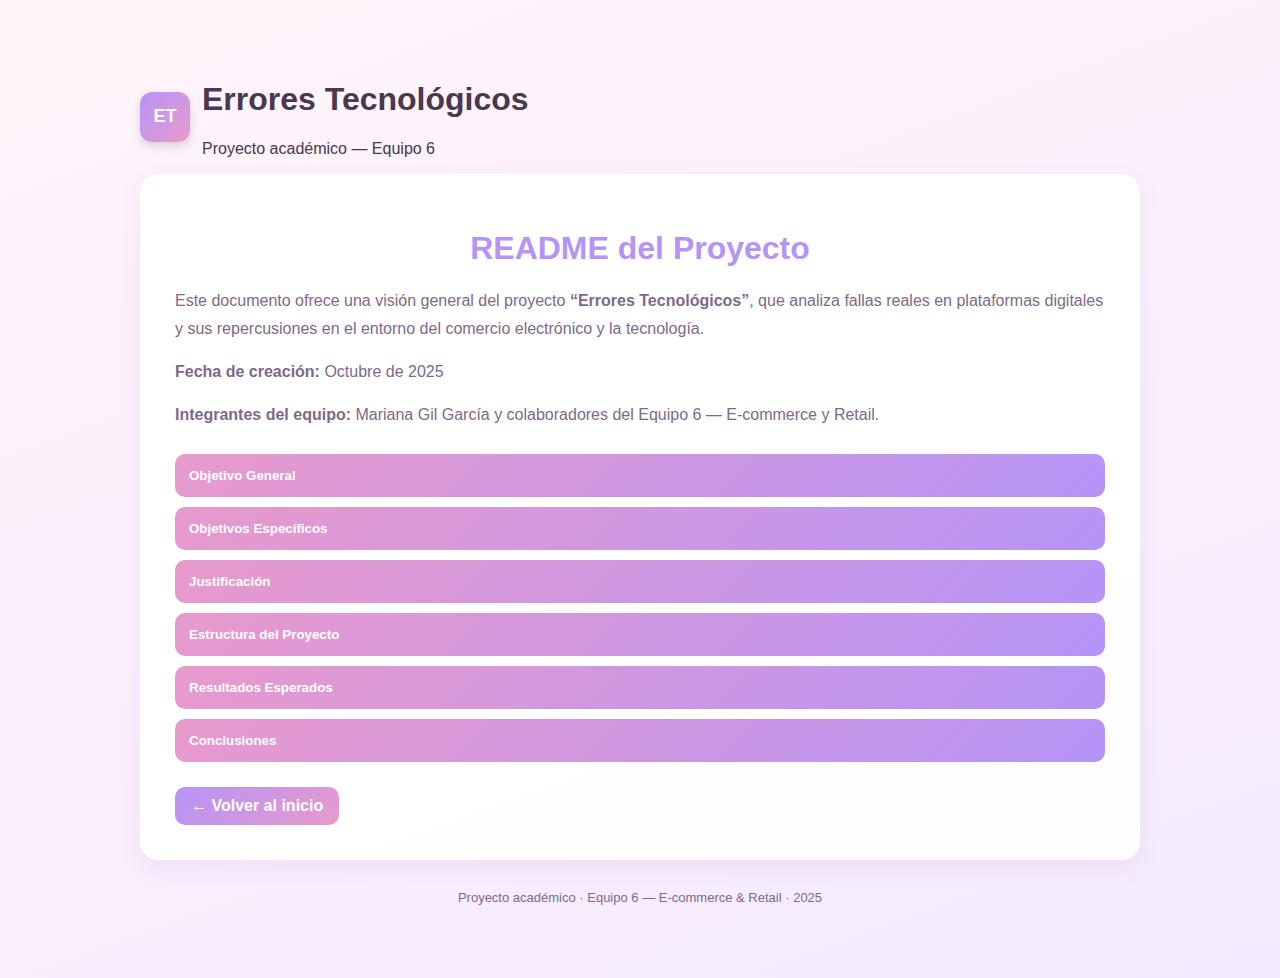
<file: Equipo 6-E-commerce y Retail/Pagina Web/README.html>
<!doctype html>
<html lang="es">
<head>
  <meta charset="utf-8" />
  <meta name="viewport" content="width=device-width, initial-scale=1.0" />
  <title>README — Errores Tecnológicos</title>
  <link rel="stylesheet" href="css/readme.css" />
</head>
<body>
  <div class="container">
    <header>
      <div class="brand">
        <div class="logo">ET</div>
        <div>
          <h1>Errores Tecnológicos</h1>
          <p class="lead">Proyecto académico — Equipo 6</p>
        </div>
      </div>
      
    </header>

    <main class="readme">
      <section class="intro">
        <h1>README del Proyecto</h1>
        <p>Este documento ofrece una visión general del proyecto <strong>“Errores Tecnológicos”</strong>, que analiza fallas reales en plataformas digitales y sus repercusiones en el entorno del comercio electrónico y la tecnología.</p>
        <p><strong>Fecha de creación:</strong> Octubre de 2025</p>
        <p><strong>Integrantes del equipo:</strong> Mariana Gil García y colaboradores del Equipo 6 — E-commerce y Retail.</p>
      </section>

      <div class="accordion">
        <button class="accordion-btn">Objetivo General</button>
        <div class="panel">
          <p>Investigar y analizar errores tecnológicos significativos en sistemas de información y plataformas digitales, identificando sus causas, consecuencias y estrategias de mitigación, con el fin de promover prácticas más seguras y eficientes en el ámbito del desarrollo de software.</p>
        </div>

        <button class="accordion-btn">Objetivos Específicos</button>
        <div class="panel">
          <ul>
            <li>Describir los principales errores tecnológicos en sistemas empresariales recientes.</li>
            <li>Evaluar las consecuencias económicas y sociales derivadas de dichos errores.</li>
            <li>Proponer buenas prácticas para prevenir fallas en entornos digitales complejos.</li>
            <li>Difundir los hallazgos mediante un sitio web interactivo con casos y análisis.</li>
          </ul>
        </div>

        <button class="accordion-btn">Justificación</button>
        <div class="panel">
          <p>El crecimiento acelerado del comercio digital y la dependencia tecnológica han incrementado el impacto de los errores informáticos. Un pequeño fallo puede paralizar operaciones, causar pérdidas millonarias y afectar la reputación de empresas globales. Este proyecto busca comprender esas fallas para generar conciencia y fortalecer la resiliencia tecnológica.</p>
        </div>

        <button class="accordion-btn">Estructura del Proyecto</button>
        <div class="panel">
          <p>El proyecto se divide en cuatro secciones principales:</p>
          <ol>
            <li><strong>Inicio:</strong> Presentación general y acceso a los diferentes apartados.</li>
            <li><strong>Casos:</strong> Cuatro estudios reales de errores tecnológicos.</li>
            <li><strong>Investigación:</strong> Análisis académico de los fallos más relevantes.</li>
            <li><strong>Recursos:</strong> Fuentes, herramientas y referencias empleadas.</li>
          </ol>
        </div>

        <button class="accordion-btn">Resultados Esperados</button>
        <div class="panel">
          <ul>
            <li>Identificar patrones comunes en fallos de infraestructura digital.</li>
            <li>Crear material educativo útil para futuros desarrolladores e ingenieros.</li>
            <li>Contribuir al fortalecimiento de una cultura de prevención tecnológica.</li>
          </ul>
        </div>

        <button class="accordion-btn">Conclusiones</button>
        <div class="panel">
          <p>El estudio de los errores tecnológicos no busca señalar culpables, sino aprender de los fallos para construir sistemas más sólidos. Comprender sus causas y efectos es clave para reducir riesgos, mejorar procesos y fomentar la innovación responsable en la era digital.</p>
        </div>
      </div>

      <a href="index.html" class="volver">← Volver al inicio</a>
    </main>

    <footer>
      <p>Proyecto académico · Equipo 6 — E-commerce & Retail · 2025</p>
    </footer>
  </div>

  <script>
    const buttons=document.querySelectorAll(".accordion-btn");
    buttons.forEach(btn=>{
      btn.addEventListener("click",()=>{
        const panel=btn.nextElementSibling;
        btn.classList.toggle("active");
        if(panel.style.maxHeight){
          panel.style.maxHeight=null;
        }else{
          panel.style.maxHeight=panel.scrollHeight+"px";
        }
      });
    });
  </script>
</body>
</html>
</file>
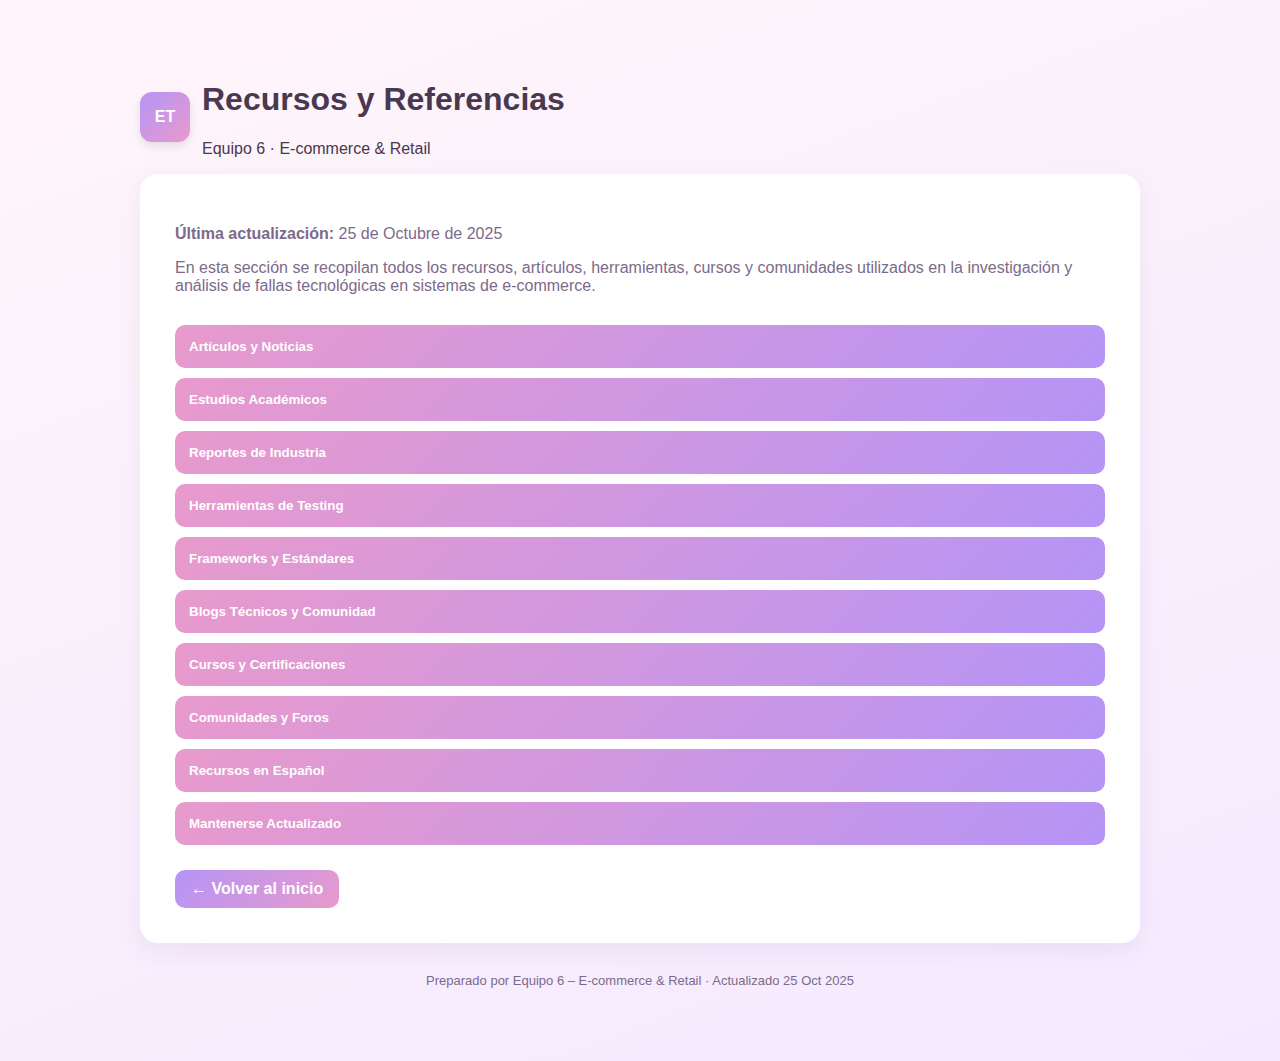
<file: Equipo 6-E-commerce y Retail/Pagina Web/recursos.html>
<!doctype html>
<html lang="es">
<head>
  <meta charset="utf-8" />
  <meta name="viewport" content="width=device-width, initial-scale=1.0" />
  <title>Recursos y Referencias — Errores Tecnológicos</title>
  <link rel="stylesheet" href="css/recursos.css" />
</head>
<body>
  <div class="container">
    <header>
      <div class="brand">
        <div class="logo">ET</div>
        <div>
          <h1>Recursos y Referencias</h1>
          <p class="lead">Equipo 6 · E-commerce & Retail</p>
        </div>
      </div>
      
    </header>

    <main class="recursos">
      <section class="intro">
        <p><strong>Última actualización:</strong> 25 de Octubre de 2025</p>
        <p>En esta sección se recopilan todos los recursos, artículos, herramientas, cursos y comunidades utilizados en la investigación y análisis de fallas tecnológicas en sistemas de e-commerce.</p>
      </section>

      <div class="accordion">
        <button class="accordion-btn">Artículos y Noticias</button>
        <div class="panel">
          <ul>
            <li><a href="https://thriftytraveler.com/guides/mistake-fares-guide/">Thrifty Traveler (2024) – Mistake Fares</a></li>
            <li><a href="https://erika.com/mistake-fares/">Erika Kullberg (2024) – How To Find Mistake Fares</a></li>
            <li><a href="https://thepointsguy.com/airline/what-to-know-about-mistake-fares/">The Points Guy (2024)</a></li>
            <li><a href="https://www.nbcnews.com/business/travel/british-airways-100m-outage">NBC News (2017) – British Airways IT Failure</a></li>
            <li><a href="https://www.justaftermidnight247.com/insights/black-friday-cyber-monday-2024">Just After Midnight (2024) – Black Friday Prep</a></li>
            <li><a href="https://kinsta.com/blog/black-friday-website-downtime/">Kinsta (2024) – Cost of Downtime</a></li>
            <li><a href="https://devops.com/the-high-price-of-a-digital-disaster">DevOps.com (2024)</a></li>
            <li><a href="https://www.merca20.com/costco-website-down-on-black-friday">Merca20 (2024) – Costco Down</a></li>
          </ul>
        </div>

        <button class="accordion-btn">Estudios Académicos</button>
        <div class="panel">
          <ul>
            <li>Beizer (1990) – <i>Software Testing Techniques</i></li>
            <li>Myers et al. (2011) – <i>The Art of Software Testing</i></li>
            <li>IEEE 829-2008 – Test Documentation Standard</li>
            <li>MIT SMR (2015) – Pricing Errors in E-commerce</li>
            <li>Stanford CS (2018) – Fault Tolerance in Distributed Systems</li>
          </ul>
        </div>

        <button class="accordion-btn">Reportes de Industria</button>
        <div class="panel">
          <ul>
            <li>Gartner (2023) – IT Downtime Cost Analysis 2023</li>
            <li>Gartner (2024) – Magic Quadrant for APM</li>
            <li>Adobe Analytics (2024) – Holiday Shopping Report</li>
            <li>Forrester (2024) – The State of E-commerce Infrastructure</li>
            <li>CMSPI (2023) – Payment Failure Analysis Report</li>
          </ul>
        </div>

        <button class="accordion-btn">Herramientas de Testing</button>
        <div class="panel">
          <h4>Load Testing</h4>
          <ul>
            <li>Apache JMeter – <a href="https://jmeter.apache.org/">Sitio</a></li>
            <li>K6 (Grafana) – <a href="https://k6.io/">Sitio</a></li>
            <li>Gatling – <a href="https://gatling.io/">Sitio</a></li>
            <li>Locust – <a href="https://locust.io/">Sitio</a></li>
          </ul>
          <h4>Chaos Engineering & Monitoring</h4>
          <ul>
            <li>Chaos Monkey – <a href="https://netflix.github.io/chaosmonkey/">Netflix</a></li>
            <li>Gremlin – <a href="https://www.gremlin.com/">Plataforma</a></li>
            <li>Datadog – <a href="https://www.datadoghq.com/">Observabilidad</a></li>
            <li>Grafana – <a href="https://grafana.com/">Dashboards</a></li>
          </ul>
        </div>

        <button class="accordion-btn">Frameworks y Estándares</button>
        <div class="panel">
          <ul>
            <li>ISO/IEC 29119 – Software Testing Standard</li>
            <li>ISTQB – Testing Certification Board</li>
            <li>OWASP Top 10 (2021)</li>
            <li>PCI DSS 4.0 – Payment Security Standard</li>
            <li>AWS Well-Architected Framework</li>
          </ul>
        </div>

        <button class="accordion-btn">Blogs Técnicos y Comunidad</button>
        <div class="panel">
          <ul>
            <li><a href="https://sre.google/">Google SRE Blog</a></li>
            <li><a href="https://netflixtechblog.com/">Netflix Tech Blog</a></li>
            <li><a href="https://eng.uber.com/">Uber Engineering</a></li>
            <li><a href="https://shopify.engineering/">Shopify Engineering</a></li>
            <li><a href="https://aws.amazon.com/blogs/">AWS Blog</a></li>
            <li><a href="https://www.ministryoftesting.com/">Ministry of Testing</a></li>
            <li><a href="https://martinfowler.com/">Martin Fowler’s Blog</a></li>
          </ul>
        </div>

        <button class="accordion-btn">Cursos y Certificaciones</button>
        <div class="panel">
          <ul>
            <li>ISTQB Foundation Level – <a href="https://www.istqb.org/">ISTQB</a></li>
            <li>AWS Certified DevOps Engineer – <a href="https://aws.amazon.com/certification/">AWS</a></li>
            <li>Load Testing with K6 – <a href="https://testautomationu.applitools.com/">TAU</a></li>
            <li>SRE (Google Cloud) – <a href="https://www.coursera.org/">Coursera</a></li>
            <li>Chaos Engineering – <a href="https://www.linkedin.com/learning/">LinkedIn Learning</a></li>
          </ul>
        </div>

        <button class="accordion-btn">Comunidades y Foros</button>
        <div class="panel">
          <ul>
            <li><a href="https://club.ministryoftesting.com/">Software Testing Club</a></li>
            <li><a href="https://www.reddit.com/r/softwaretesting/">Reddit r/softwaretesting</a></li>
            <li><a href="https://community.shopify.com/">Shopify Community</a></li>
            <li><a href="https://wordpress.org/support/plugin/woocommerce/">WooCommerce Support</a></li>
            <li><a href="https://devopschat.co/">DevOps Slack</a></li>
            <li><a href="https://sreweekly.com/">SRE Weekly Newsletter</a></li>
          </ul>
        </div>

        <button class="accordion-btn">Recursos en Español</button>
        <div class="panel">
          <ul>
            <li><a href="https://platzi.com/blog/testing/">Platzi Blog – Testing</a></li>
            <li><a href="https://devcode.la/blog/">DevCode Blog</a></li>
            <li><a href="https://www.coursera.org/learn/software-testing-uniandes">Coursera – U de los Andes</a></li>
          </ul>
        </div>

        <button class="accordion-btn">Mantenerse Actualizado</button>
        <div class="panel">
          <ul>
            <li><a href="https://news.ycombinator.com/">Hacker News</a></li>
            <li><a href="https://www.theregister.com/">The Register</a></li>
            <li><a href="https://downdetector.com/">Downdetector</a></li>
          </ul>
        </div>
      </div>

      <a href="index.html" class="volver">← Volver al inicio</a>
    </main>

    <footer>
      <p>Preparado por Equipo 6 – E-commerce & Retail · Actualizado 25 Oct 2025</p>
    </footer>
  </div>

  <script>
    const buttons = document.querySelectorAll(".accordion-btn");
    buttons.forEach(btn=>{
      btn.addEventListener("click",()=>{
        const panel = btn.nextElementSibling;
        btn.classList.toggle("active");
        if(panel.style.maxHeight){
          panel.style.maxHeight=null;
        }else{
          panel.style.maxHeight=panel.scrollHeight+"px";
        }
      });
    });
  </script>
</body>
</html>
</file>
<file: styles.css>
/* --- Estilo general --- */
body {
  font-family: 'Arial', sans-serif;
  background: linear-gradient(to right, #141e30, #243b55);
  color: #f0f0f0;
  text-align: center;
  margin: 0;
  padding: 0;
  line-height: 1.6;
}

/* --- Títulos --- */
h1 {
  margin-top: 60px;
  font-size: 2.5em;
  color: #4fc3f7;
  text-shadow: 0 0 10px rgba(79, 195, 247, 0.4);
}

h2 {
  color: #81d4fa;
  margin-top: 40px;
  font-size: 1.8em;
}

/* --- Párrafos y texto --- */
p {
  font-size: 1.1em;
  color: #ddd;
  margin: 10px auto;
  max-width: 850px;
}

/* --- Contenedor principal (tarjeta) --- */
.card {
  background: rgba(255, 255, 255, 0.08);
  max-width: 900px;
  margin: 60px auto;
  padding: 30px 40px;
  border-radius: 15px;
  box-shadow: 0 8px 25px rgba(0, 0, 0, 0.4);
  text-align: left;
}

/* --- Listas --- */
ul {
  list-style: none;
  padding: 0;
  margin: 15px 0;
}

li {
  font-size: 1em;
  color: #ccc;
  margin-bottom: 6px;
}

li::before {
  content: "• ";
  color: #4fc3f7;
  font-weight: bold;
}

/* --- Botones --- */
.btn {
  display: inline-block;
  margin: 25px;
  padding: 15px 40px;
  font-size: 1.1em;
  color: white;
  background: linear-gradient(135deg, #3a6186, #89253e);
  border: none;
  border-radius: 10px;
  cursor: pointer;
  transition: 0.3s ease;
  text-decoration: none;
  box-shadow: 0 4px 10px rgba(0, 0, 0, 0.3);
}

.btn:hover {
  background: linear-gradient(135deg, #89253e, #3a6186);
  transform: scale(1.05);
}

/* --- Footer --- */
footer {
  margin-top: 40px;
  font-size: 0.9em;
  color: #aaa;
  text-align: center;
}
</file>
<file: Equipo 6-E-commerce y Retail/Pagina Web/css/style.css>
:root {
  --bg: #fff5fa;
  --card: #ffffff;
  --muted: #8a7799;
  --accent: #e89acc;
  --accent2: #b594f6;
  --text: #4a3750;
}

body {
  font-family: "Poppins", "Segoe UI", sans-serif;
  margin: 0;
  background: linear-gradient(160deg, #ffe9f3 0%, #f3e4ff 100%);
  color: var(--text);
}

.container { max-width: 1000px; margin: 40px auto; padding: 20px; }

header {
  display: flex; justify-content: space-between; align-items: center; flex-wrap: wrap;
}
.brand { display: flex; align-items: center; gap: 12px; }
.logo {
  width: 50px; height: 50px;
  border-radius: 12px;
  background: linear-gradient(135deg, var(--accent2), var(--accent));
  display: flex; justify-content: center; align-items: center;
  color: white; font-weight: 700; font-size: 18px;
  box-shadow: 0 4px 10px rgba(0,0,0,0.15);
}

nav a {
  color: var(--accent2);
  text-decoration: none;
  margin-left: 12px;
  font-weight: 600;
}
nav a:hover { color: var(--accent); }

.hero {
  margin-top: 25px;
  background: rgba(255,255,255,0.8);
  padding: 25px;
  border-radius: 14px;
  box-shadow: 0 4px 15px rgba(0,0,0,0.1);
}

h2 { color: #5d4170; margin-top: 0; }
p { color: var(--muted); }

.accordion {
  margin-top: 20px;
}

.accordion-btn {
  background: linear-gradient(135deg, var(--accent), var(--accent2));
  color: white;
  cursor: pointer;
  padding: 14px;
  width: 100%;
  text-align: left;
  border: none;
  outline: none;
  border-radius: 10px;
  font-size: 15px;
  font-weight: 600;
  transition: background 0.3s ease;
}

.accordion-btn:hover {
  background: linear-gradient(135deg, var(--accent2), var(--accent));
}

.panel {
  background: #ffffff;
  max-height: 0;
  overflow: hidden;
  transition: max-height 0.4s ease;
  border-radius: 0 0 12px 12px;
  box-shadow: 0 3px 10px rgba(0,0,0,0.05);
  padding: 0 14px;
}

.panel p {
  margin: 10px 0;
  color: var(--muted);
}

.ver-mas {
  display: inline-block;
  margin-bottom: 12px;
  padding: 6px 12px;
  background: var(--accent2);
  color: white;
  border-radius: 8px;
  text-decoration: none;
  font-size: 13px;
  font-weight: 600;
}
.ver-mas:hover { background: var(--accent); }

footer {
  text-align: center;
  margin-top: 30px;
  color: var(--muted);
  font-size: 13px;
}
</file>
<file: Equipo 6-E-commerce y Retail/Pagina Web/css/caso1.css>
:root {
  --bg1: #ffe9f3;
  --bg2: #f3e4ff;
  --card: #ffffff;
  --accent: #e89acc;
  --accent2: #b594f6;
  --text: #4a3750;
  --muted: #8a7799;
}

body {
  font-family: "Poppins", "Segoe UI", sans-serif;
  margin: 0;
  background: linear-gradient(160deg, var(--bg1) 0%, var(--bg2) 100%);
  color: var(--text);
}

.container { max-width: 1000px; margin: 40px auto; padding: 20px; }

/* Header */
header {
  display: flex; justify-content: space-between; align-items: center; flex-wrap: wrap;
}
.brand { display: flex; align-items: center; gap: 12px; }
.logo {
  width: 50px; height: 50px;
  border-radius: 12px;
  background: linear-gradient(135deg, var(--accent2), var(--accent));
  display: flex; justify-content: center; align-items: center;
  color: white; font-weight: 700; font-size: 18px;
  box-shadow: 0 4px 10px rgba(0,0,0,0.15);
}
nav a {
  color: var(--accent2); text-decoration: none; margin-left: 12px; font-weight: 600;
}
nav a:hover { color: var(--accent); }

/* Caso container */
.caso {
  background: rgba(255,255,255,0.9);
  padding: 30px;
  border-radius: 18px;
  box-shadow: 0 8px 25px rgba(100,60,120,0.08);
}
.resumen {
  background: #fff0f9;
  border-left: 5px solid var(--accent2);
  padding: 15px;
  border-radius: 10px;
  margin-bottom: 25px;
}
.resumen h1 { color: var(--accent2); margin-bottom: 10px; }
.resumen ul { list-style: none; padding: 0; color: var(--text); }
.resumen li { margin: 5px 0; }

/* Accordion */
.accordion-btn {
  width: 100%;
  background: linear-gradient(135deg, var(--accent), var(--accent2));
  color: white;
  cursor: pointer;
  padding: 14px;
  text-align: left;
  border: none;
  border-radius: 10px;
  font-size: 15px;
  font-weight: 600;
  margin-top: 10px;
  transition: background 0.3s ease;
}
.accordion-btn:hover {
  background: linear-gradient(135deg, var(--accent2), var(--accent));
}
.panel {
  max-height: 0;
  overflow: hidden;
  background: #fff;
  border-radius: 0 0 10px 10px;
  box-shadow: 0 2px 10px rgba(0,0,0,0.05);
  padding: 0 15px;
  transition: max-height 0.4s ease;
}
.panel p, .panel ul, .panel pre {
  margin: 12px 0;
  color: var(--text);
}

/* Varios */
blockquote {
  border-left: 4px solid var(--accent);
  background: #fff4fb;
  margin: 12px 0;
  padding: 8px 15px;
  font-style: italic;
}
.timeline {
  background: #faf6ff;
  border-left: 4px solid var(--accent2);
  padding: 10px 20px;
  border-radius: 6px;
  margin: 15px 0;
}

/* Botón volver */
.volver {
  display: inline-block;
  margin-top: 20px;
  padding: 10px 16px;
  border-radius: 10px;
  background: linear-gradient(135deg, var(--accent2), var(--accent));
  color: white;
  text-decoration: none;
  font-weight: 600;
}
.volver:hover { background: linear-gradient(135deg, var(--accent), var(--accent2)); }

/* Footer */
footer {
  text-align: center;
  margin-top: 30px;
  color: var(--muted);
  font-size: 13px;
}
</file>
<file: Equipo 6-E-commerce y Retail/Pagina Web/css/investigacion.css>
:root{
  --bg1: #fff7fb;
  --bg2: #f4eaff;
  --accent: #d97ecf;
  --accent2: #a58be9;
  --text: #3e3143;
  --muted: #7d6a8a;
  --card-radius: 14px;
  --maxw: 1100px;
}

*{box-sizing:border-box}
body{
  margin:0;
  font-family: "Poppins", "Segoe UI", system-ui, -apple-system, sans-serif;
  background: linear-gradient(160deg, var(--bg1) 0%, var(--bg2) 100%);
  color:var(--text);
  -webkit-font-smoothing:antialiased;
}

.container{
  max-width:var(--maxw);
  margin:36px auto;
  padding:20px;
}

/* Header */
header{
  display:flex;
  justify-content:space-between;
  align-items:center;
  gap:12px;
}
.brand{display:flex;align-items:center;gap:12px}
.logo{
  width:56px;height:56px;border-radius:12px;
  background:linear-gradient(135deg,var(--accent2),var(--accent));
  display:flex;align-items:center;justify-content:center;color:#fff;font-weight:700;
  box-shadow:0 6px 18px rgba(90,30,110,0.08);
}
nav a{color:var(--accent2);text-decoration:none;margin-left:12px;font-weight:600}
nav a:hover{color:var(--accent)}

/* Main investigacion */
.investigacion{
  background:rgba(255,255,255,0.96);
  padding:26px;
  border-radius:var(--card-radius);
  box-shadow:0 10px 30px rgba(80,40,120,0.06);
}

/* Hero/intro */
.hero .meta{margin-bottom:10px;color:var(--muted)}
.hero h2{color:var(--accent2);margin-top:0}
.hero p{color:var(--muted);line-height:1.6}

/* Indice */
.indice{
  background:#fff6fb;
  border-left:5px solid var(--accent2);
  padding:12px 16px;
  border-radius:10px;
  margin:18px 0;
}
.indice h3{color:var(--accent2);margin:0 0 8px 0}
.indice ul{margin:0;padding-left:14px}
.indice a{color:var(--accent2);text-decoration:none;font-weight:600}
.indice a:hover{color:var(--accent)}

/* Accordion */
.accordion-btn{
  width:100%;
  background:linear-gradient(135deg,var(--accent),var(--accent2));
  color:white;
  border:none;
  padding:12px 14px;
  border-radius:10px;
  text-align:left;
  font-weight:700;
  margin-top:10px;
  cursor:pointer;
  transition:transform .12s ease, background .2s ease;
}
.accordion-btn:hover{transform:translateY(-2px)}
.panel{
  max-height:0;
  overflow:hidden;
  transition:max-height .36s ease;
  background:#fff;
  margin-bottom:6px;
  border-radius:0 0 10px 10px;
  padding:0 14px;
  box-shadow:0 4px 14px rgba(60,30,80,0.03);
}
.panel h4, .panel h5{color:var(--accent2);margin:12px 0 6px}
.panel p, .panel ul, .panel ol {margin:10px 0;color:var(--text);line-height:1.6}
.panel table{width:100%;border-collapse:collapse;margin:12px 0;font-size:14px}
.panel table th, .panel table td{border:1px solid #f0e6fb;padding:8px;text-align:left}
.panel table th{background:#fbf0ff;color:var(--accent2)}

/* Code and blocks */
pre.code-block, pre, code {
  background:#fbf3ff;
  color:var(--text);
  padding:10px;
  border-radius:8px;
  overflow:auto;
  font-family: ui-monospace, SFMono-Regular, Menlo, Monaco, "Roboto Mono", monospace;
  font-size:13px;
  margin:10px 0;
}

/* Checklist */
.checklist{list-style:none;padding-left:0}
.checklist li{display:flex;align-items:center;gap:10px;margin:8px 0;color:var(--text)}

/* Timeline and blockquote */
.timeline{background:#fff7ff;border-left:4px solid var(--accent2);padding:10px 14px;border-radius:8px;margin:10px 0}
blockquote{border-left:4px solid var(--accent);background:#fff6fb;padding:10px 14px;margin:12px 0;font-style:italic;color:var(--muted)}

/* Volver */
.volver{display:inline-block;margin-top:18px;padding:10px 14px;border-radius:10px;background:linear-gradient(135deg,var(--accent2),var(--accent));color:white;text-decoration:none;font-weight:700}
.volver:hover{opacity:.95}

/* Footer */
footer{text-align:center;margin-top:28px;color:var(--muted);font-size:13px}

/* Responsive */
@media (max-width:880px){
  .container{padding:12px}
  .investigacion{padding:18px}
  .accordion-btn{font-size:15px}
}
</file>
<file: Equipo 6-E-commerce y Retail/Pagina Web/css/readme.css>
:root{
  --bg1:#fff5fa;
  --bg2:#f4eaff;
  --accent:#e89acc;
  --accent2:#b594f6;
  --text:#4a3750;
  --muted:#7d6a8a;
}

body{
  margin:0;
  font-family:"Poppins","Segoe UI",sans-serif;
  background:linear-gradient(160deg,var(--bg1),var(--bg2));
  color:var(--text);
}

.container{
  max-width:1000px;
  margin:40px auto;
  padding:20px;
}

header{
  display:flex;
  justify-content:space-between;
  align-items:center;
  flex-wrap:wrap;
}

.brand{
  display:flex;
  align-items:center;
  gap:12px;
}

.logo{
  width:50px;
  height:50px;
  border-radius:12px;
  background:linear-gradient(135deg,var(--accent2),var(--accent));
  display:flex;
  justify-content:center;
  align-items:center;
  color:white;
  font-weight:700;
  font-size:18px;
  box-shadow:0 4px 10px rgba(0,0,0,0.15);
}

nav a{
  color:var(--accent2);
  text-decoration:none;
  margin-left:12px;
  font-weight:600;
}
nav a:hover{
  color:var(--accent);
}

.readme{
  background:rgba(255,255,255,0.95);
  padding:35px;
  border-radius:18px;
  box-shadow:0 8px 25px rgba(100,60,120,0.08);
}
.readme h1{
  text-align:center;
  color:var(--accent2);
  margin-bottom:20px;
}
.readme p{
  color:var(--muted);
  line-height:1.7;
}

.accordion-btn{
  width:100%;
  background:linear-gradient(135deg,var(--accent),var(--accent2));
  color:white;
  border:none;
  border-radius:10px;
  text-align:left;
  padding:14px;
  margin-top:10px;
  font-weight:600;
  cursor:pointer;
  transition:background 0.3s ease;
}
.accordion-btn:hover{
  background:linear-gradient(135deg,var(--accent2),var(--accent));
}

.panel{
  max-height:0;
  overflow:hidden;
  background:#fff;
  border-radius:0 0 10px 10px;
  box-shadow:0 2px 10px rgba(0,0,0,0.05);
  padding:0 15px;
  transition:max-height 0.4s ease;
}

.panel p, .panel ul, .panel ol{
  margin:12px 0;
  color:var(--text);
}

.volver{
  display:inline-block;
  margin-top:25px;
  padding:10px 16px;
  border-radius:10px;
  background:linear-gradient(135deg,var(--accent2),var(--accent));
  color:white;
  text-decoration:none;
  font-weight:600;
}
.volver:hover{
  opacity:0.9;
}

footer{
  text-align:center;
  margin-top:30px;
  color:var(--muted);
  font-size:13px;
}

@media(max-width:768px){
  .container{padding:10px;}
  .readme{padding:20px;}
  .accordion-btn{font-size:14px;}
}
</file>
<file: Equipo 6-E-commerce y Retail/Pagina Web/css/recursos.css>
:root{
  --bg1:#fff5fa;
  --bg2:#f4eaff;
  --accent:#e89acc;
  --accent2:#b594f6;
  --text:#4a3750;
  --muted:#7d6a8a;
}
body{
  margin:0;
  font-family:"Poppins","Segoe UI",sans-serif;
  background:linear-gradient(160deg,var(--bg1),var(--bg2));
  color:var(--text);
}
.container{
  max-width:1000px;
  margin:40px auto;
  padding:20px;
}
header{
  display:flex;
  justify-content:space-between;
  align-items:center;
  flex-wrap:wrap;
}
.brand{display:flex;align-items:center;gap:12px}
.logo{
  width:50px;height:50px;border-radius:12px;
  background:linear-gradient(135deg,var(--accent2),var(--accent));
  display:flex;justify-content:center;align-items:center;
  color:white;font-weight:700;box-shadow:0 4px 10px rgba(0,0,0,.1)
}
nav a{
  color:var(--accent2);
  text-decoration:none;
  margin-left:12px;
  font-weight:600;
}
nav a.active,nav a:hover{color:var(--accent)}
.recursos{
  background:rgba(255,255,255,.95);
  padding:35px;
  border-radius:18px;
  box-shadow:0 8px 25px rgba(100,60,120,.08);
}
.intro{margin-bottom:20px;color:var(--muted)}
.accordion-btn{
  width:100%;
  background:linear-gradient(135deg,var(--accent),var(--accent2));
  color:white;
  border:none;
  border-radius:10px;
  text-align:left;
  padding:14px;
  margin-top:10px;
  font-weight:600;
  cursor:pointer;
  transition:background .3s ease;
}
.accordion-btn:hover{
  background:linear-gradient(135deg,var(--accent2),var(--accent));
}
.panel{
  max-height:0;
  overflow:hidden;
  background:#fff;
  border-radius:0 0 10px 10px;
  box-shadow:0 2px 10px rgba(0,0,0,.05);
  padding:0 15px;
  transition:max-height .4s ease;
}
.panel ul{margin:12px 0;padding-left:20px}
.panel a{
  color:var(--accent2);
  text-decoration:none;
}
.panel a:hover{color:var(--accent)}
h4{color:var(--accent2);margin-top:12px}
.volver{
  display:inline-block;
  margin-top:25px;
  padding:10px 16px;
  border-radius:10px;
  background:linear-gradient(135deg,var(--accent2),var(--accent));
  color:white;
  text-decoration:none;
  font-weight:600;
}
.volver:hover{opacity:.9}
footer{
  text-align:center;
  margin-top:30px;
  color:var(--muted);
  font-size:13px;
}
@media(max-width:768px){
  .container{padding:10px}
  .recursos{padding:20px}
  .accordion-btn{font-size:14px}
}
</file>
